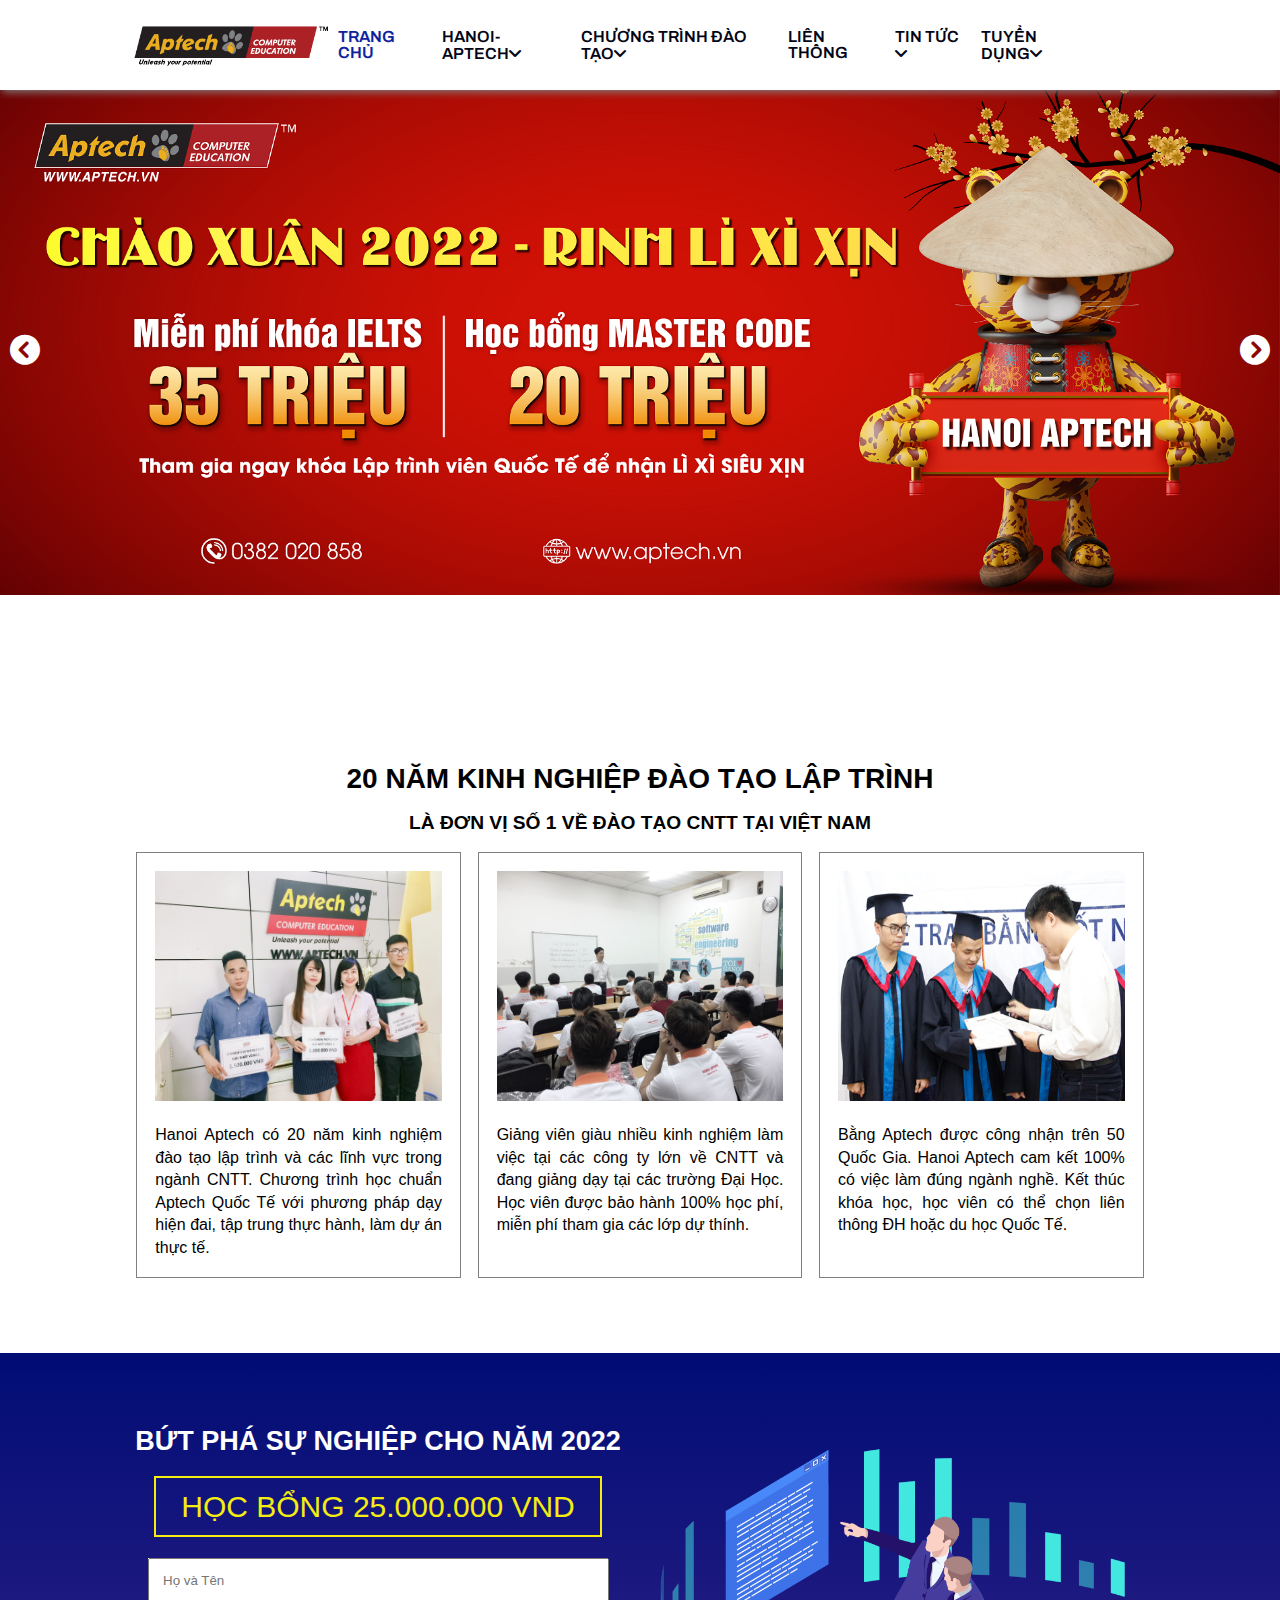
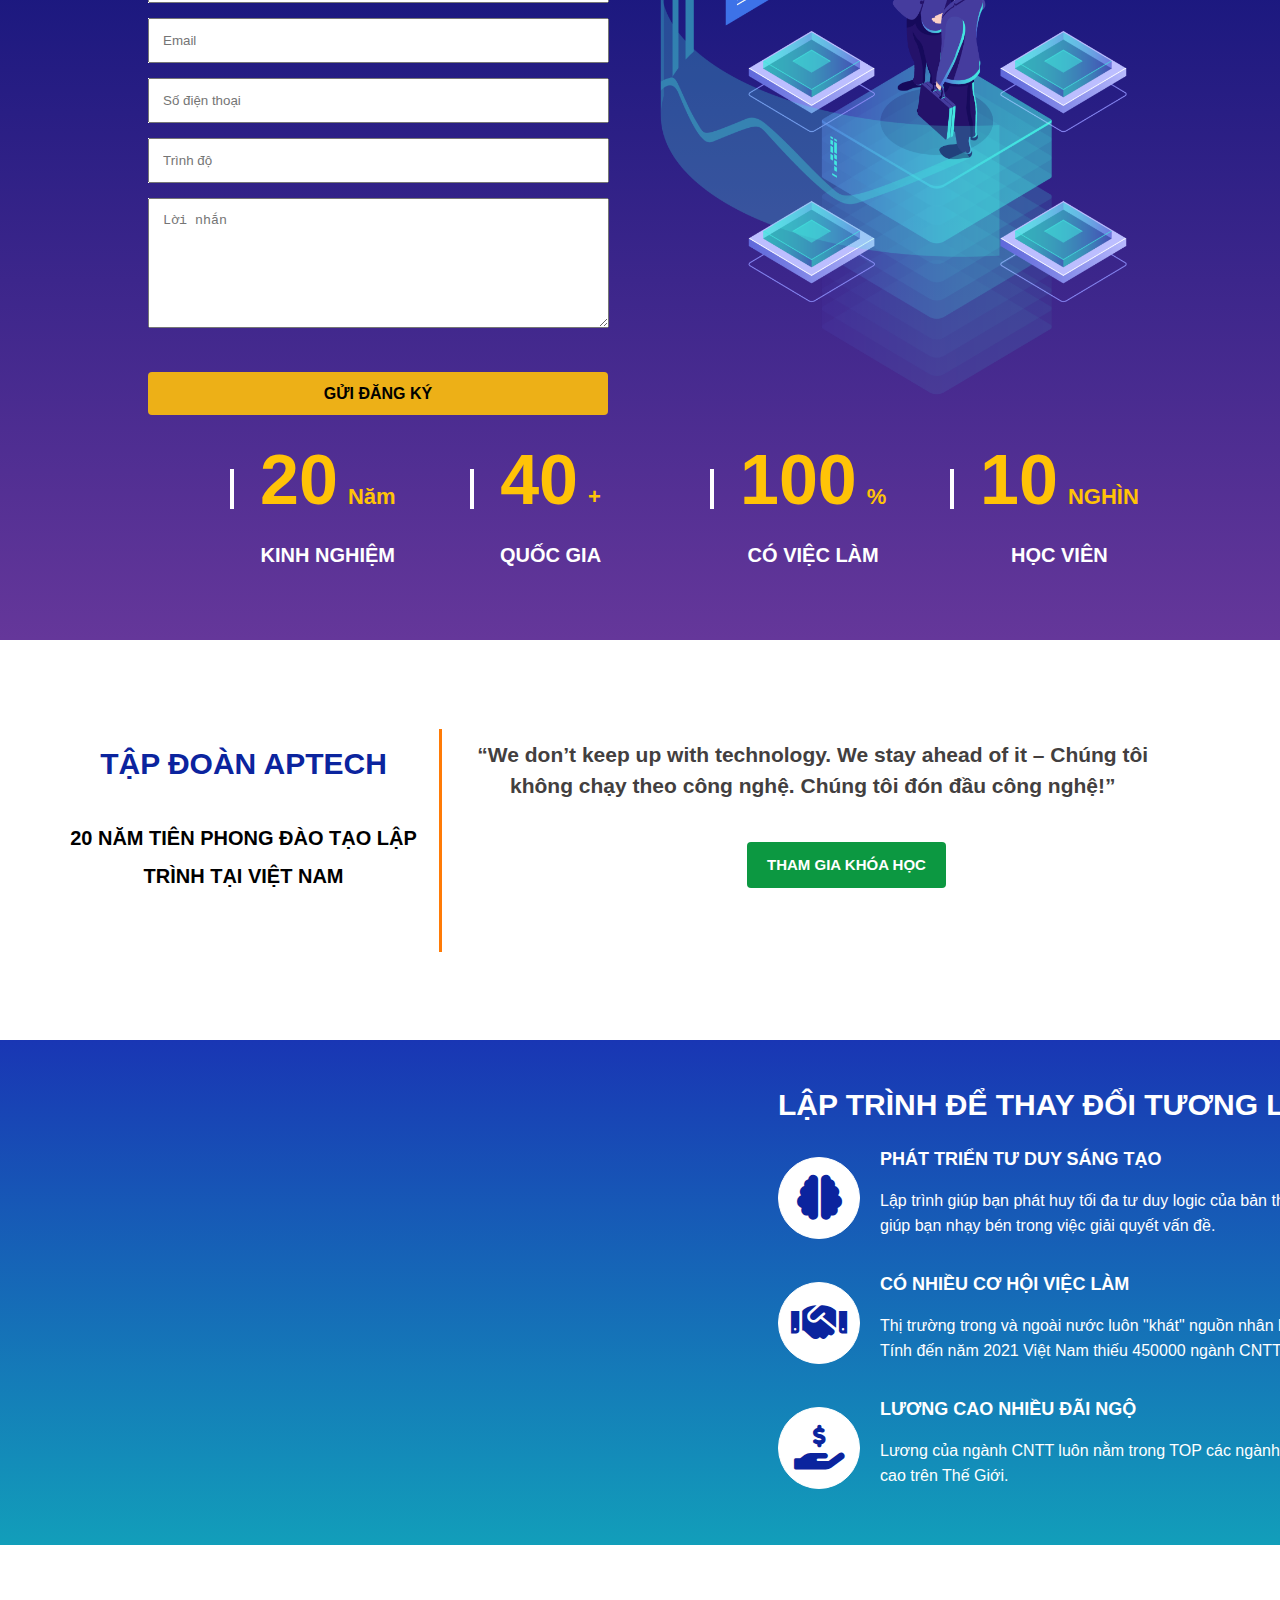
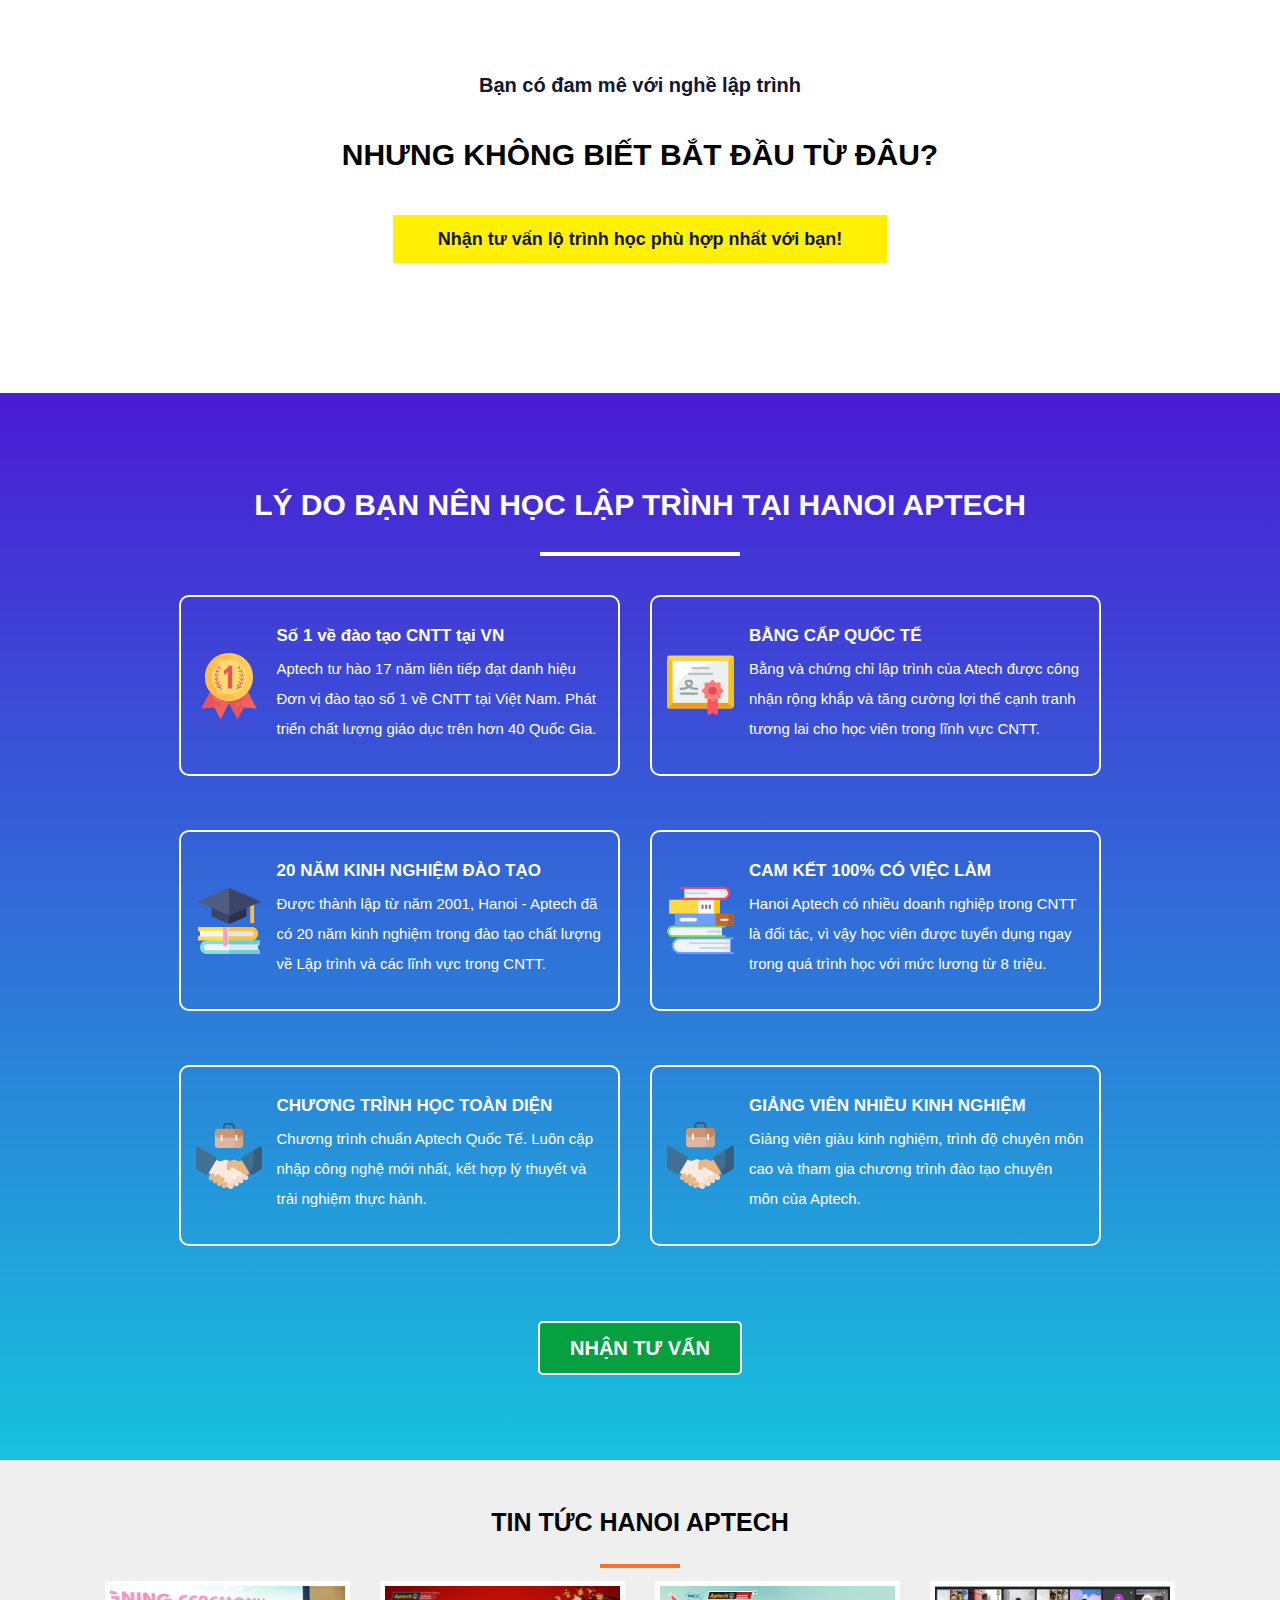
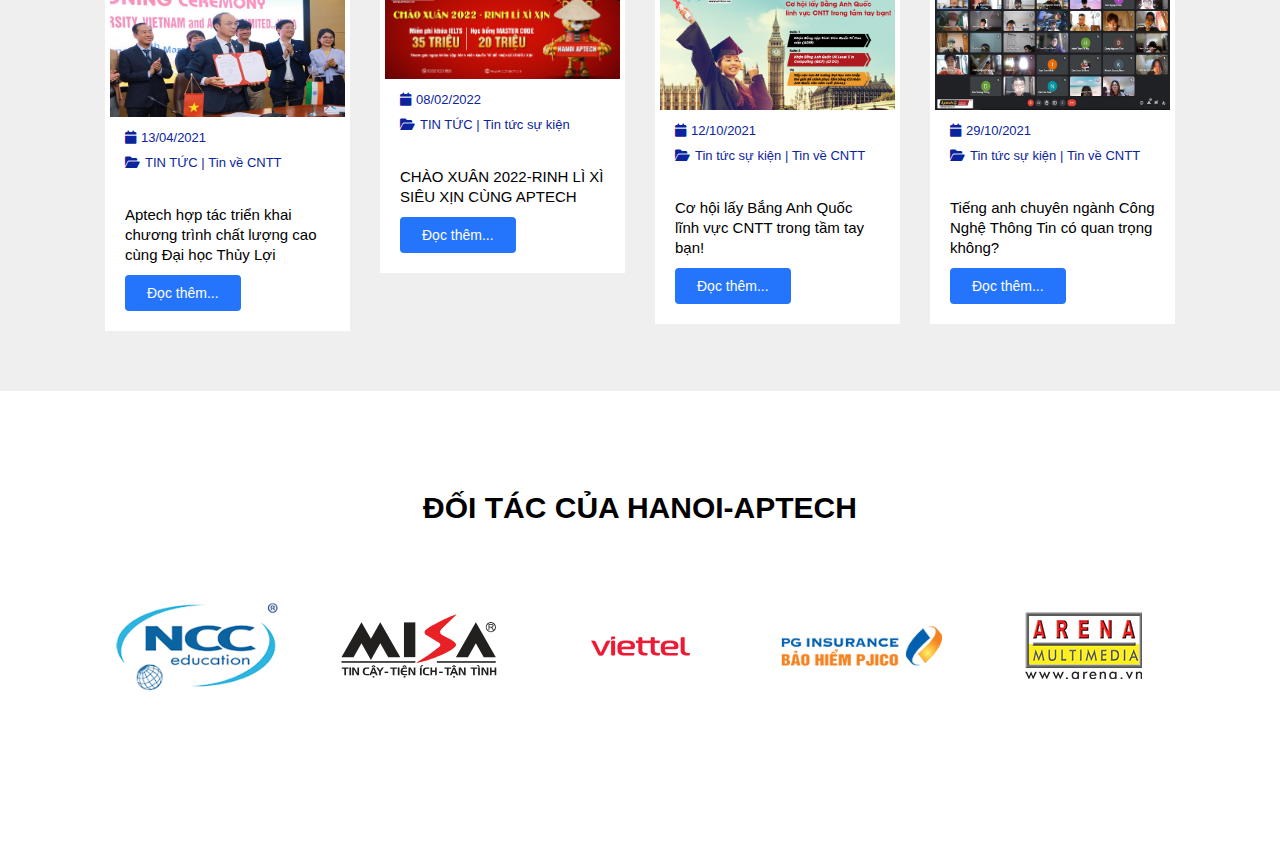
<file: index.html>
<!DOCTYPE html>
<html lang="en">
<head>
    <meta charset="UTF-8">
    <meta http-equiv="X-UA-Compatible" content="IE=edge">
    <meta name="viewport" content="width=device-width, initial-scale=1.0">
    <title>Hanoi Aptech</title>
    <link rel="stylesheet" href="reset.css">
    <link rel="stylesheet" href="https://cdnjs.cloudflare.com/ajax/libs/font-awesome/6.0.0/css/all.min.css" integrity="sha512-9usAa10IRO0HhonpyAIVpjrylPvoDwiPUiKdWk5t3PyolY1cOd4DSE0Ga+ri4AuTroPR5aQvXU9xC6qOPnzFeg==" crossorigin="anonymous" referrerpolicy="no-referrer" />
    <link rel="preconnect" href="https://fonts.googleapis.com">
<link rel="preconnect" href="https://fonts.gstatic.com" crossorigin>
<link href="https://fonts.googleapis.com/css2?family=Archivo:wght@600&display=swap" rel="stylesheet">
    <link rel="stylesheet" href="index.css">
</head>
<body>
    <!-- Start: Wrapper -->
    <div id="wrapper">
        <!-- Start: Header -->
        <div id="header">
            <div class="header-inner">
                <div class="logo">
                    <img src="images/LOGO-APTECH-03-02-1.png" alt="">
                </div>
                <div class="nav">
                    <ul class="main-menu">
                        <li>
                            <a href="#" class="active">Trang chủ</a>
                        </li>
                        <li>
                            <a href="#">Hanoi-Aptech<i class="fas fa-angle-down"></i></a>
                            <ul class="sub-menu">
                                <li><a href="http://127.0.0.1:5500/pages/page1.html">Giới thiệu</a></li>
                                <li><a href="">Cơ sở vật chất</a></li>
                                <li><a href="">Giảng Viên</a></li>
                            </ul>
                        </li>
                        <li>
                            <a href="#">Chương trình đào tạo<i class="fas fa-angle-down"></i></a>
                            <ul class="sub-menu">
                                <li><a href="">Lập trình viên quốc tế ADSE</a></li>
                                <li><a href="http://127.0.0.1:5500/pages/page2.html">Lập trình viên Web Fullstack</a></li>
                                <li><a href="">các khóa ngắn hạn</a><i class="fas fa-angle-down"></i></li>
                            </ul>
                        </li>
                        <li>
                            <a href="#">Liên thông</a>
                        </li>
                        <li>
                            <a href="#">Tin tức<i class="fas fa-angle-down"></i></a>
                            <ul class="sub-menu">
                                <li><a href="">Tin về CNTT</a></li>
                                <li><a href="">Lịch thi</a></li>
                                <li><a href="">Tuyển sinh</a></li>
                            </ul>
                        </li>
                        <li>
                            <a href="#">Tuyển dụng<i class="fas fa-angle-down"></i></a>
                            <ul class="sub-menu">
                                <li><a href="">Tin tuyển dụng</a></li>
                                <li><a href="">Góc nghề nghệp </a></li>
                            </ul>
                        </li>
                    </ul>
                </div>
            </div>
        </div>
        <!-- End: Header -->
        <!-- Start: Slider -->
        <div id="slider">
            <div class="slide-item">
                <img src="images/2022-02.png" alt="">
            </div>
            <span>
                <i class="fa-solid fa-circle-chevron-left"></i>
            </span>
            <span>
                <i class="fa-solid fa-circle-chevron-right"></i>
            </span>
        </div>
        <!-- End: Slider -->
        <!-- Start: Intro -->
        <div id="intro">
            <div class="intro-inner">
                <h3>20 năm kinh nghiệp đào tạo lập trình</h3>
                <h4>Là đơn vị số 1 về đào tạo CNTT tại Việt Nam</h4>
                <div class="intro-content">
                    <div class="intro-item">
                        <img src="images/IMG_6158-1365x1024-1.jpg" alt="">
                        <p>Hanoi Aptech có 20 năm kinh nghiệm đào tạo lập trình và các lĩnh vực trong ngành CNTT. Chương trình học chuẩn Aptech Quốc Tế với phương pháp dạy hiện đai, tập trung thực hành, làm dự án thực tế.</p>
                    </div>
    
                    <div class="intro-item">
                        <img src="images/IMG_4942.jpg" alt="">
                        <p>Giảng viên giàu nhiều kinh nghiệm làm việc tại các công ty lớn về CNTT và đang giảng dạy tại các trường Đại Học. Học viên được bảo hành 100% học phí, miễn phí tham gia các lớp dự thính.</p>
                    </div>
    
                    <div class="intro-item">
                        <img src="images/hna4-160421.jpg" alt="">
                        <p>Bằng Aptech được công nhận trên 50 Quốc Gia. Hanoi Aptech cam kết 100% có việc làm đúng ngành nghề. Kết thúc khóa học, học viên có thể chọn liên thông ĐH hoặc du học Quốc Tế.</p>
                    </div>
                </div>
            </div>
        </div>
        <!-- End: Intro -->
        <!-- Start: Form -->
        <div id="form">
            <div class="form-inner">
                <!-- Box điền thông tin -->
                <div class="form-box">
                    <div class="form-sub-box">
                        <div class="form-title">
                            <h2>Bứt phá sự nghiệp cho năm 2022</h2>
                        </div>
                       <div class="scholarship">
                               <a href="">Học bổng 25.000.000 VND</a>
                       </div>
                       <div class="form-text">
                           <div class="sub-form-text">
                                <div class="text">
                                   <input type="text" placeholder="Họ và Tên" >
                                </div>
                                <div class="text">
                                     <input type="email" placeholder="Email" >
                                </div>
                                <div class="text">
                                    <input type="number" placeholder="Số điện thoại" >
                                </div>
                                <div class="text">
                                    <input type="text" placeholder="Trình độ" >
                                </div>
                                <div class="text text5">
                                    <textarea type="text" placeholder="Lời nhắn" ></textarea>
                                </div>
                           </div>
                           <div class="register-btn"><p>Gửi đăng ký</p></div>
                       </div>
                    </div>
                </div>
                <!-- Box ảnh -->
                <div class="form-img">
                    <img src="images/butpha.png" alt="">
                </div>
            </div>

            <div class="ratio-box">
                <div class="ratio-item">
                    <div class="border-left"></div>
                    <div class="ratio-sub-box">
                        <div class="ratio-number">
                            <span class="number">20</span><span>Năm</span>
                        </div>
                        <p>KINH NGHIỆM</p>
                    </div>
                </div>
                <div class="ratio-item">
                    <div class="border-left"></div>
                    <div class="ratio-sub-box">
                        <div class="ratio-number">  
                            <span class="number">40</span><span>+</span>
                        </div>
                        <p>QUỐC GIA</p>
                    </div>
                </div>
                <div class="ratio-item">
                        <div class="border-left"></div>
                        <div class="ratio-sub-box">
                        <div class="ratio-number">
                            <span class="number">100</span><span>%</span>
                        </div>
                        <p>CÓ VIỆC LÀM</p>
                    </div>
                </div>
                <div class="ratio-item">
                    <div class="border-left"></div>
                    <div class="ratio-sub-box">
                        <div class="ratio-number">
                            <span class="number">10</span><span>NGHÌN</span>
                        </div>
                        <p>HỌC VIÊN</p>
                    </div>
                </div>
            </div>
        </div>
        <!-- End: Form -->
        <!-- Start: Description -->
            <div id="description">
                <div class="desc-sub">
                    <div class="desc-item1">
                        <div class="desc-item-sub1">
                            <h2 class="desc-heading">Tập đoàn Aptech</h2>
                            <p class="desc-title">20 NĂM TIÊN PHONG ĐÀO TẠO LẬP TRÌNH TẠI VIỆT NAM</p>
                        </div>
                    </div>
                    <div class="desc-item2">
                        <div class="desc-item-sub2">
                            <div class="slogan1">
                                <p class="slogan-write">
                                    “We don’t keep up with technology. We stay ahead of it – Chúng tôi không chạy theo công nghệ. Chúng tôi đón đầu công nghệ!”
                                </p>
                            </div>
                            <div class="slogan2">
                                <div class="slogan-btn"><a>THAM GIA KHÓA HỌC</a></div>
                            </div>
                        </div>
                    </div>
                </div>
            </div>
        <!-- End: Description -->
        <!-- Start: Future -->
            <div id="future">
                <div class="future-container">
                    <div class="future-vid">
                        <iframe width="560" height="315" src="https://www.youtube.com/embed/BHACKCNDMW8" title="YouTube video player" frameborder="0" allow="accelerometer; autoplay; clipboard-write; encrypted-media; gyroscope; picture-in-picture" allowfullscreen></iframe>
                    </div>
                    <div class="future-desc-wrapper">
                        <div class="future-heading">
                            <p class="future-title">LẬP TRÌNH ĐỂ THAY ĐỔI TƯƠNG LAI</p>
                        </div>
                        <div class="future-item">
                            <div class="future-icon">
                                <i class="fa-solid fa-brain"></i>
                            </div>
                            <div class="future-item-con">
                                <h3 class="future-title">PHÁT TRIỂN TƯ DUY SÁNG TẠO</h3>
                                <p class="future-desc">Lập trình giúp bạn phát huy tối đa tư duy logic của bản thân và giúp bạn nhạy bén trong việc giải quyết vấn đề.</p>
                            </div>
                        </div>
                        <div class="future-item">
                            <div class="future-icon">
                                <i class="fa-solid fa-handshake"></i>
                            </div>
                            <div class="future-item-con">
                                <h3 class="future-title">CÓ NHIỀU CƠ HỘI VIỆC LÀM</h3>
                                <p class="future-desc">Thị trường trong và ngoài nước luôn "khát" nguồn nhân lực. Tính đến năm 2021 Việt Nam thiếu 450000 ngành CNTT.</p>
                            </div>
                        </div>
                        <div class="future-item">
                            <div class="future-icon">
                                <i class="fa-solid fa-hand-holding-dollar"></i>
                            </div>
                            <div class="future-item-con">
                                <h3 class="future-title">LƯƠNG CAO NHIỀU ĐÃI NGỘ</h3>
                                <p class="future-desc">Lương của ngành CNTT luôn nằm trong TOP các ngành lương cao trên Thế Giới.</p>
                            </div>
                        </div>
                    </div>
                </div>
            </div>
        <!-- End: Future -->
        <!-- Start: Question-Container  -->
        <div id="question-container">
            <div class="question">
                <div class="quesion-sub">
                    <div class="question-con">
                        <div class="question-title">
                            <p>Bạn có đam mê với nghề lập trình</p> 
                        </div>
                        <div class="question-title-sub">
                            <p>NHƯNG KHÔNG BIẾT BẮT ĐẦU TỪ ĐÂU?</p> 
                        </div>
                        <div class="question-btn">
                            <div class="question-btn-main"><a href="">Nhận tư vấn lộ trình học phù hợp nhất với bạn!</a></div>
                        </div>
                    </div>
                </div>
            </div>
        </div>
        <!-- End: Question-Container -->
        <!-- Start: Reason-->
        <div id="reason">
            <div class="reason-wrapper">
                <div class="reason-title">
                    <p class="reason-heading">LÝ DO BẠN NÊN HỌC LẬP TRÌNH TẠI HANOI APTECH</p>
                    <div class="reason-border-bottom"></div>
                </div>
                <div class="reason-cards">
                    <!-- Côt 2 -->
                    <div class="reason-cards-list-a">
                        <div class="reason-card-item">
                            <div class="reason-icon">
                                <img src="images/01.svg" alt="">
                            </div>
                            <div class="reason-card-desc">
                                <p class="reason-card-title">Số 1 về đào tạo CNTT tại VN</p>
                                <p class="reason-card-text">Aptech tư hào 17 năm liên tiếp đạt danh hiệu Đơn vị đào tạo số 1 về CNTT tại Việt Nam. Phát triển chất lượng giáo dục trên hơn 40 Quốc Gia.</p>
                            </div>
                        </div>

                        <div class="mt-54 reason-card-item">
                            <div class="reason-icon">
                                <img src="images/02.svg" alt="">
                            </div>
                            <div class="reason-card-desc">
                                <p class="reason-card-title">20 NĂM KINH NGHIỆM ĐÀO TẠO</p>
                                <p class="reason-card-text">Được thành lập từ năm 2001, Hanoi - Aptech đã có 20 năm kinh nghiệm trong đào tạo chất lượng về Lập trình và các lĩnh vực trong CNTT.</p>
                            </div>
                        </div>

                        <div class="mt-54 reason-card-item">
                            <div class="reason-icon">
                                <img src="images/cooperation.svg" alt="">
                            </div>
                            <div class="reason-card-desc">
                                <p class="reason-card-title">CHƯƠNG TRÌNH HỌC TOÀN DIỆN</p>
                                <p class="reason-card-text">Chương trình chuẩn Aptech Quốc Tế. Luôn cập nhập công nghệ mới nhất, kết hợp lý thuyết và trải nghiệm thực hành.</p>
                            </div>
                        </div>
                    </div>
                    <!-- Cột 1 -->
                    <div class="reason-cards-list-b">
                        <div class="reason-card-item">
                            <div class="reason-icon">
                                <img src="images/certificate.svg" alt="">
                            </div>
                            <div class="reason-card-desc">
                                <p class="reason-card-title">BẰNG CẤP QUỐC TẾ</p>
                                <p class="reason-card-text">Bằng và chứng chỉ lập trình của Atech được công nhận rộng khắp và tăng cường lợi thế cạnh tranh tương lai cho học viên trong lĩnh vực CNTT.</p>
                            </div>
                        </div>

                        <div class="mt-54 reason-card-item">
                            <div class="reason-icon">
                                <img src="images/books.svg" alt="">
                            </div>
                            <div class="reason-card-desc">
                                <p class="reason-card-title">CAM KẾT 100% CÓ VIỆC LÀM</p>
                                <p class="reason-card-text">Hanoi Aptech có nhiều doanh nghiệp trong CNTT là đối tác, vì vậy học viên được tuyển dụng ngay trong quá trình học với mức lương từ 8 triệu.</p>
                            </div>
                        </div>

                        <div class="mt-54 reason-card-item">
                            <div class="reason-icon">
                                <img src="images/cooperation.svg" alt="">
                            </div>
                            <div class="reason-card-desc">
                                <p class="reason-card-title">GIẢNG VIÊN NHIỀU KINH NGHIỆM</p>
                                <p class="reason-card-text">Giảng viên giàu kinh nghiệm, trình độ chuyên môn cao và tham gia chương trình đào tạo chuyên môn của Aptech.</p>
                            </div>
                        </div>
                    </div>
                </div>
                <iv class="advise-btn">
                    <a href="" class="advise-btn-main"><span>NHẬN TƯ VẤN</span></a>
                </iv>
            </div>
        </div>
        <!-- End: Reason-->
        <!-- Start: Aptech-News -->
        <div id="aptech-news">
            <div class="news-container">
                <div class="news-heading">
                    <div class="news-heading-main">
                        <p>TIN TỨC HANOI APTECH</p>
                        <div class="news-border"></div>
                    </div>
                </div>
                <div class="news-cards-list">
                    <div class="news-card-item">
                        <div class="news-img">
                            <img src="images/photo-1-16181482184101946939567-1.jpg" alt="">
                        </div>
                        <div class="news-content">
                            <div class="news-content-meta">
                                <div class="news-content-date"><i class="fa-solid fa-calendar"></i><span>13/04/2021</span></div>
                                <div class="news-content-date"><i class="fa-solid fa-folder-open"></i><a href="">TIN TỨC</a> | <a href="">Tin về CNTT</a></div>
                            </div>
                            <div class="news-content-title">
                                <p>Aptech hợp tác triển khai chương trình chất lượng cao cùng Đại học Thủy Lợi</p>
                            </div>
                            <div class="news-btn-wrapper">
                                <a href="" class="news-btn">Đọc thêm...</a>
                            </div>
                        </div>
                    </div>

                    <div class="news-card-item">
                        <div class="news-img">
                            <img src="images/2022-02.png" alt="">
                        </div>
                        <div class="news-content">
                            <div class="news-content-meta">
                                <div class="news-content-date"><i class="fa-solid fa-calendar"></i><span>08/02/2022</span></div>
                                <div class="news-content-date"><i class="fa-solid fa-folder-open"></i><a href="">TIN TỨC</a> | <a href="">Tin tức sự kiện</a></div>
                            </div>
                            <div class="news-content-title">
                                <p>CHÀO XUÂN 2022-RINH LÌ XÌ SIÊU XỊN CÙNG APTECH</p>
                            </div>
                            <div class="news-btn-wrapper">
                                <a href="" class="news-btn">Đọc thêm...</a>
                            </div>
                        </div>
                    </div>

                    <div class="news-card-item">
                        <div class="news-img">
                            <img src="images/CA-01.png" alt="">
                        </div>
                        <div class="news-content">
                            <div class="news-content-meta">
                                <div class="news-content-date"><i class="fa-solid fa-calendar"></i><span>12/10/2021</span></div>
                                <div class="news-content-date"><i class="fa-solid fa-folder-open"></i><a href="">Tin tức sự kiện</a> | <a href="">Tin về CNTT</a></div>
                            </div>
                            <div class="news-content-title">
                                <p>Cơ hội lấy Bắng Anh Quốc lĩnh vực CNTT trong tầm tay bạn!</p>
                            </div>
                            <div class="news-btn-wrapper">
                                <a href="" class="news-btn">Đọc thêm...</a>
                            </div>
                        </div>
                    </div>

                    <div class="news-card-item">
                        <div class="news-img">
                            <img src="images/257733804_4531267433656005_3470358918203624293_n.jpg" alt="">
                        </div>
                        <div class="news-content">
                            <div class="news-content-meta">
                                <div class="news-content-date"><i class="fa-solid fa-calendar"></i><span>29/10/2021</span></div>
                                <div class="news-content-date"><i class="fa-solid fa-folder-open"></i><a href="">Tin tức sự kiện</a> | <a href="">Tin về CNTT</a></div>
                            </div>
                            <div class="news-content-title">
                                <p>Tiếng anh chuyên ngành Công Nghệ Thông Tin có quan trọng không?</p>
                            </div>
                            <div class="news-btn-wrapper">
                                <a href="" class="news-btn">Đọc thêm...</a>
                            </div>
                        </div>
                    </div>
                </div>
            </div>
        </div>
        <!-- End: Aptech-News -->
        <!-- Start: Partner-Aptech -->
        <div id="partner">
            <div class="partner-container">
                <div class="partner-heading"><p>ĐỐI TÁC CỦA HANOI-APTECH</p></div>
                <div class="partner-logo-list">
                    <div class="partner-logo-item">
                        <div class="partner-logo-con">
                            <img src="images/dt1.png" alt="">
                        </div>
                    </div>
                    <div class="partner-logo-item">
                        <div class="partner-logo-con">
                            <img src="images/dt2.svg" alt="">
                        </div>
                    </div>
                    <div class="partner-logo-item">
                        <div class="partner-logo-con">
                            <img src="images/dt3.png" alt="">
                        </div>
                    </div>
                    <div class="partner-logo-item">
                        <div class="partner-logo-con">
                            <img src="images/dt4.png" alt="">
                        </div>
                    </div>
                    <div class="partner-logo-item">
                        <div class="partner-logo-con">
                            <img src="images/dt5.png" alt="">
                        </div>
                    </div>
                </div>
            </div>
        </div>
        <!-- End: Partner-Aptech -->
    </div>
    <!-- End: Wrapper -->
</body>
</html>
</file>
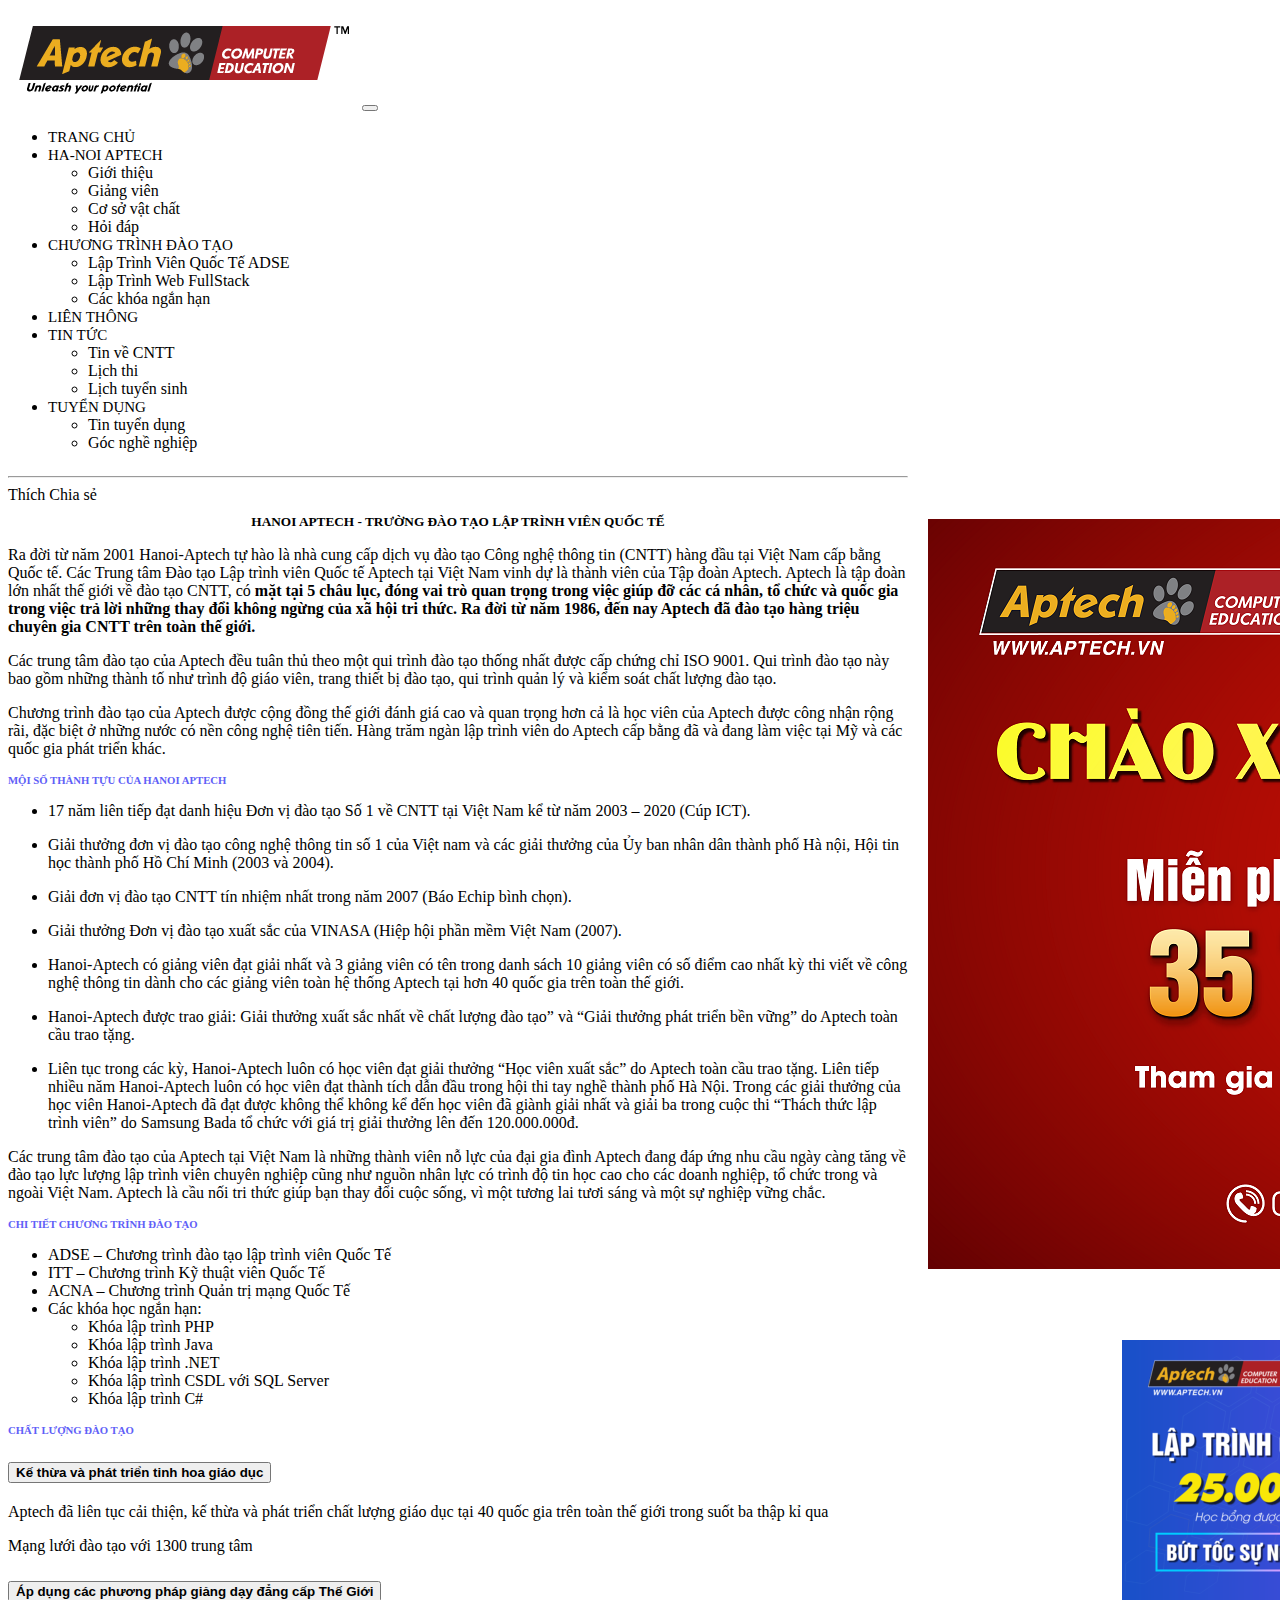
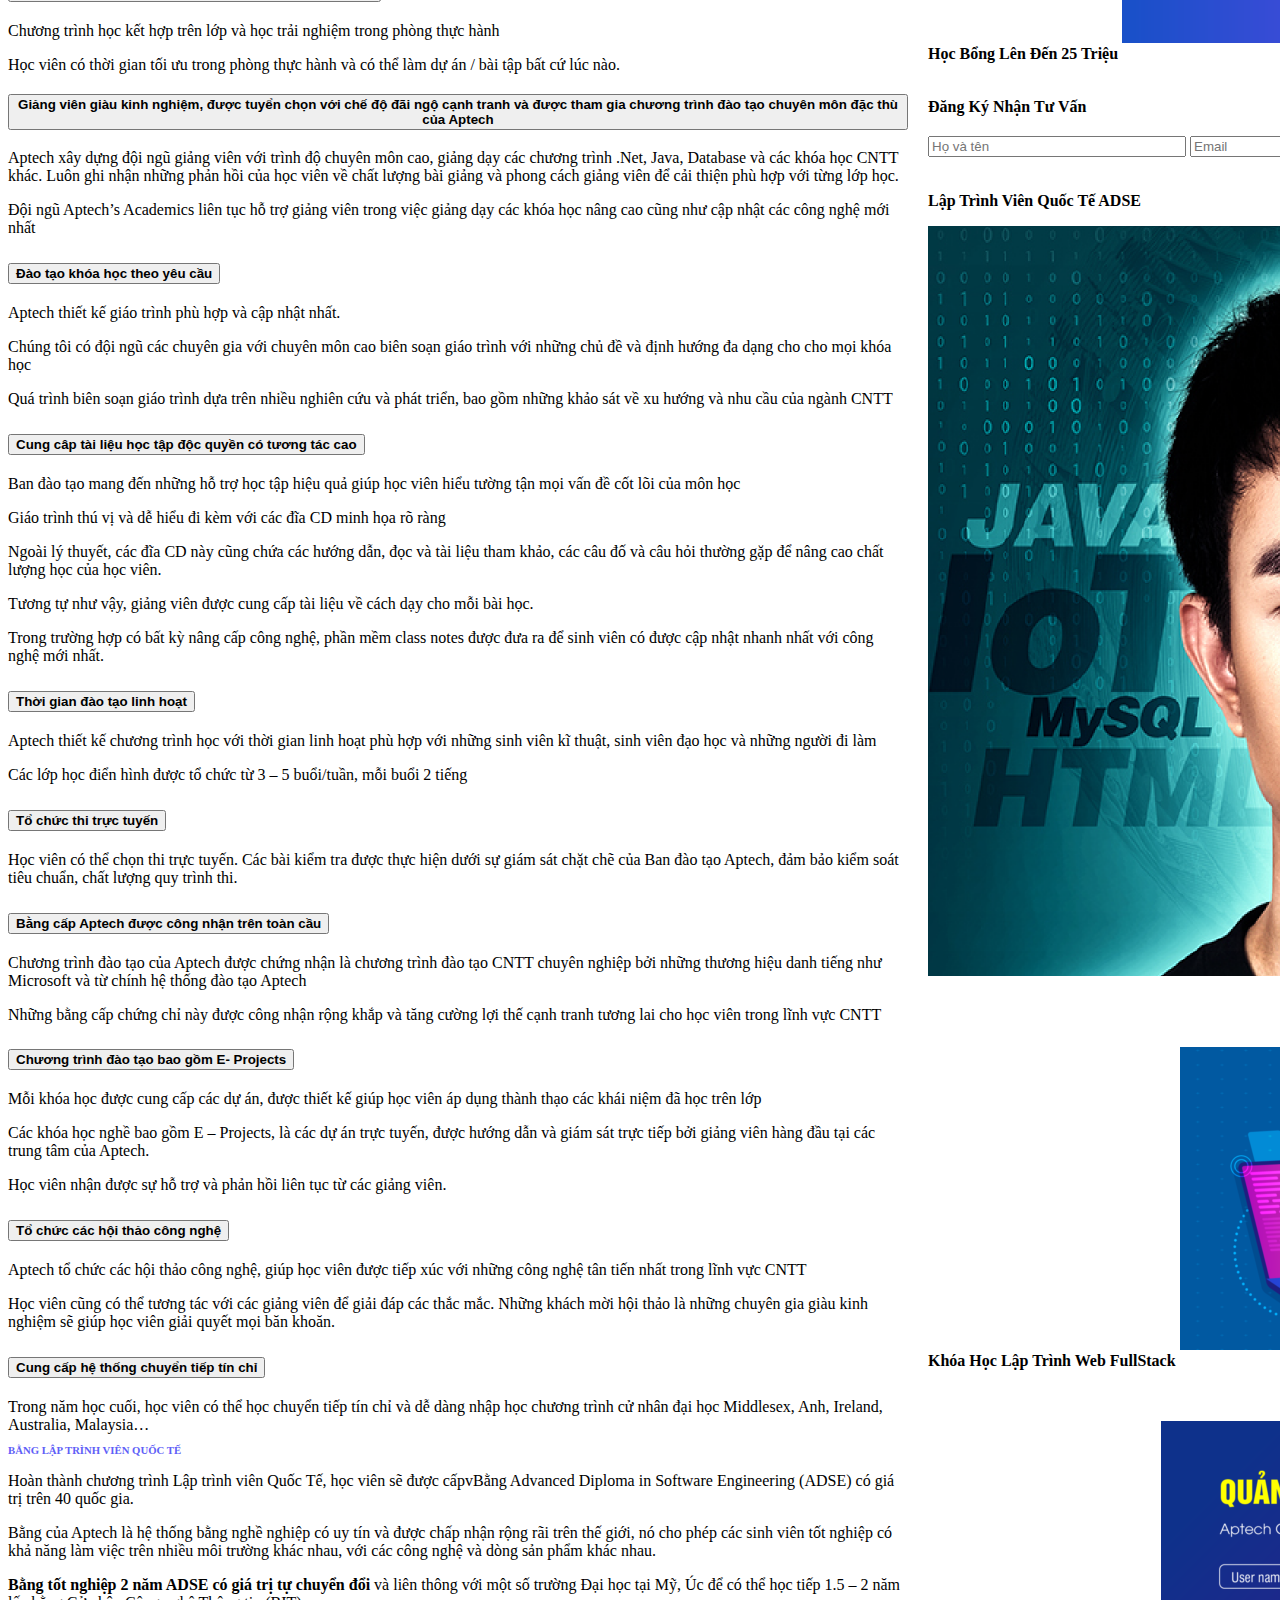
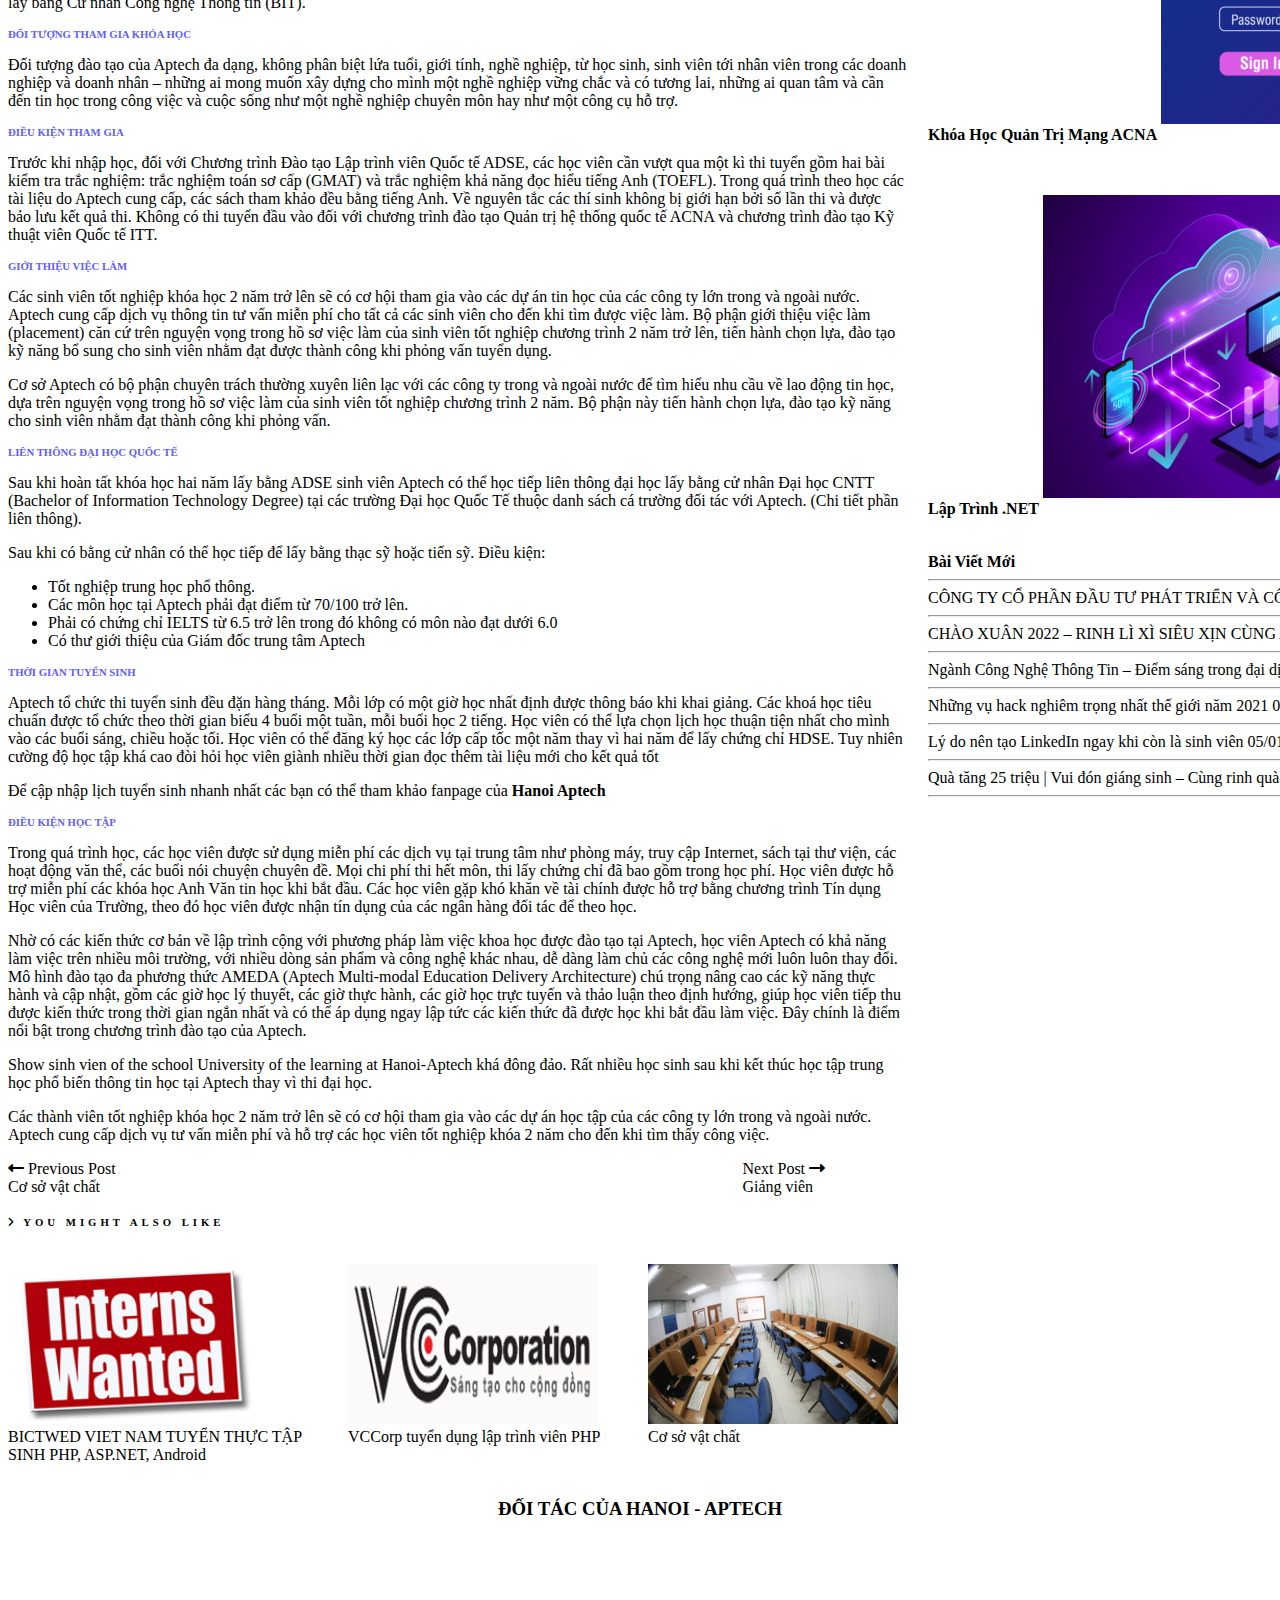
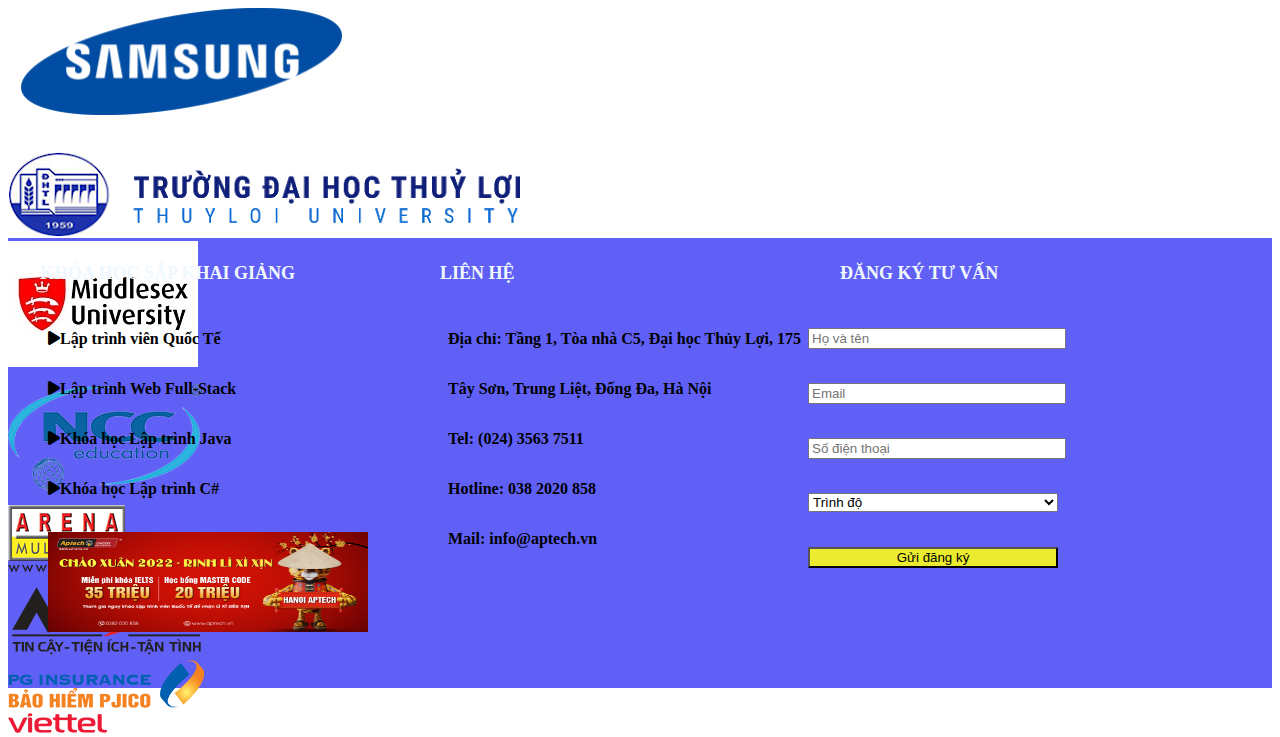
<file: pages/page1.html>
<!DOCTYPE html>
<html lang="en">
<head>
    <meta charset="UTF-8">
    <meta http-equiv="X-UA-Compatible" content="IE=edge">
    <meta name="viewport" content="width=device-width, initial-scale=1.0">
    <title>Giới thiệu</title>
    <link rel="stylesheet" href="https://cdnjs.cloudflare.com/ajax/libs/font-awesome/6.0.0/css/all.min.css" integrity="sha512-9usAa10IRO0HhonpyAIVpjrylPvoDwiPUiKdWk5t3PyolY1cOd4DSE0Ga+ri4AuTroPR5aQvXU9xC6qOPnzFeg==" crossorigin="anonymous" referrerpolicy="no-referrer" />
    <link href="https://cdn.jsdelivr.net/npm/bootstrap@5.1.3/dist/css/bootstrap.min.css" rel="stylesheet" integrity="sha384-1BmE4kWBq78iYhFldvKuhfTAU6auU8tT94WrHftjDbrCEXSU1oBoqyl2QvZ6jIW3" crossorigin="anonymous">
    <link rel="stylesheet" href="../css/style_index.css">

</head>
<body>
  <div class="container-fluid">
    <header class="container-fluid">
      <nav class="navbar navbar-expand-lg navbar-light bg-white">
          <div class="container-fluid">
            <a class="navbar-brand" href="#">
                <img src="../images/LOGO-APTECH-03-02-1.png" alt="" srcset="" id="logo">
            </a>
            <button class="navbar-toggler" type="button" data-bs-toggle="collapse" data-bs-target="#navbarSupportedContent" aria-controls="navbarSupportedContent" aria-expanded="false" aria-label="Toggle navigation">
              <span class="navbar-toggler-icon"></span>
            </button>
            <div class="collapse navbar-collapse" id="navbarSupportedContent">
              <ul class="navbar-nav me-auto mb-2 mb-lg-0">
                <li class="nav-item">
                  <a class="nav-link active" aria-current="page" href="http://127.0.0.1:5500/index.html.html">TRANG CHỦ</a>
                </li>
                <li class="nav-item dropdown">
                  <a class="nav-link dropdown-toggle" href="#" id="navbarDropdown" role="button" data-bs-toggle="dropdown" aria-expanded="false">
                    HA-NOI APTECH
                  </a>
                  <ul class="dropdown-menu" aria-labelledby="navbarDropdown">
                    <li><a class="dropdown-item" href="http://127.0.0.1:5500/pages/page1.html#">Giới thiệu</a></li>
                    <li><a class="dropdown-item" href="#">Giảng viên</a></li>
                    <!--<li><hr class="dropdown-divider"></li>-->
                    <li><a class="dropdown-item" href="#">Cơ sở vật chất</a></li>
                    <li><a class="dropdown-item" href="#">Hỏi đáp</a></li>
                  </ul>
                </li>
                <li class="nav-item dropdown">
                  <a class="nav-link dropdown-toggle" href="#" id="navbarDropdown" role="button" data-bs-toggle="dropdown" aria-expanded="false">
                    CHƯƠNG TRÌNH ĐÀO TẠO
                  </a>
                  <ul class="dropdown-menu" aria-labelledby="navbarDropdown">
                    <li><a class="dropdown-item" href="#">Lập Trình Viên Quốc Tế ADSE</a></li>
                    <li><a class="dropdown-item" href="http://127.0.0.1:5500/pages/page2.html">Lập Trình Web FullStack</a></li>
                    <li><a class="dropdown-item" href="#">Các khóa ngắn hạn</a></li>
                    <!--<li><hr class="dropdown-divider"></li>-->
                    <!--<li class="nav-item dropdown">
                      <a class="nav-link dropdown-toggle" id="navbarDropdown" href="#" role="button" data-bs-toggle="dropdown" aria-expanded="false">Các khóa ngắn hạn</a>
                      <ul class="dropdown-menu" aria-labelledby="navbarDropdown">
                        <li><a class="dropdown-item" href="#">Khóa Quản Trị Mạng</a></li>
                        <li><a class="dropdown-item" href="#">Lập trình Java</a></li>
                        <li><hr class="dropdown-divider"></li>
                        <li><a class="dropdown-item" href="#">Lập trình .NET</a></li>
                        <li><a class="dropdown-item" href="#">Lập trình C#</a></li>
                        <li><a class="dropdown-item" href="#">Lập trình PHP</a></li>
                        <li><a class="dropdown-item" href="#">Lập trình CSDL Với SQL</a></li>
                      </ul>
                    </li>-->
                  </ul>
                </li>
                <li class="nav-item">
                  <a class="nav-link active" aria-current="page" href="#">LIÊN THÔNG</a>
                </li>
                <li class="nav-item dropdown">
                  <a class="nav-link dropdown-toggle" href="#" id="navbarDropdown" role="button" data-bs-toggle="dropdown" aria-expanded="false">
                    TIN TỨC
                  </a>
                  <ul class="dropdown-menu" aria-labelledby="navbarDropdown">
                    <li><a class="dropdown-item" href="#">Tin về CNTT</a></li>
                    <li><a class="dropdown-item" href="#">Lịch thi</a></li>
                    <!--<li><hr class="dropdown-divider"></li>-->
                    <li><a class="dropdown-item" href="#">Lịch tuyển sinh</a></li>
                  </ul>
                </li>
                <li class="nav-item dropdown">
                  <a class="nav-link dropdown-toggle" href="#" id="navbarDropdown" role="button" data-bs-toggle="dropdown" aria-expanded="false">
                    TUYỂN DỤNG
                  </a>
                  <ul class="dropdown-menu" aria-labelledby="navbarDropdown">
                    <li><a class="dropdown-item" href="#">Tin tuyển dụng</a></li>
                    <li><a class="dropdown-item" href="#">Góc nghề nghiệp</a></li>
                    <!--<li><hr class="dropdown-divider"></li>-->
                  </ul>
                </li>
              </ul>
              <!--<form class="d-flex">
                <input class="form-control me-2" type="search" placeholder="Search" aria-label="Search">
                <button class="btn btn-outline-success" type="submit">Search</button>
              </form>-->
            </div>
          </div>
        </nav>
    </header>
    <main>
      <div class="Content col-md-8 col-xm-12 ">
        <hr class="dropdown-divider">
        <div class="button12">
          <a href="">Thích</a>
          <a href="">Chia sẻ</a>
        </div>
        <div class="p1">
          <h5>HANOI APTECH - TRƯỜNG ĐÀO TẠO LẬP TRÌNH VIÊN QUỐC TẾ</h5>
          <p>Ra đời từ năm 2001 Hanoi-Aptech tự hào là nhà cung cấp dịch vụ đào tạo Công nghệ thông tin (CNTT) hàng 
            đầu tại Việt Nam cấp bằng Quốc tế. Các Trung tâm Đào tạo Lập trình viên Quốc tế Aptech tại Việt Nam vinh
             dự là thành viên của Tập đoàn Aptech. Aptech là tập đoàn lớn nhất thế giới về đào tạo CNTT, có 
          <b>mặt tại 5 châu lục, đóng vai trò quan trọng trong việc giúp đỡ các cá nhân, tổ chức và quốc gia
             trong việc trả lời những thay đổi không ngừng của xã hội tri thức.
             Ra đời từ năm 1986, đến nay Aptech đã đào tạo hàng triệu chuyên gia CNTT trên toàn thế giới.</b></p>
          <p>Các trung tâm đào tạo của Aptech đều tuân thủ theo một qui trình đào tạo thống nhất được cấp chứng chỉ ISO 9001.
             Qui trình đào tạo này bao gồm những thành tố như trình độ giáo viên, trang thiết bị đào tạo, qui trình quản lý
              và kiểm soát chất lượng đào tạo.</p>
          <p>Chương trình đào tạo của Aptech được cộng đồng thế giới đánh giá cao 
            và quan trọng hơn cả là học viên của Aptech được công nhận rộng rãi, đặc biệt ở những nước có nền công nghệ tiên tiến. Hàng trăm ngàn lập trình viên do 
            Aptech cấp bằng đã và đang làm việc tại Mỹ và các quốc gia phát triển khác.</p>
        </div>
        <div class="p2">
          <h6>MỘI SỐ THÀNH TỰU CỦA HANOI APTECH</h6>
          <ul>
            <li>
              <p>17 năm liên tiếp đạt danh hiệu Đơn vị 
                đào tạo Số 1 về CNTT tại Việt Nam kể từ năm 
                2003 – 2020 (Cúp ICT).</p>
            </li>
            <li>
              <p>Giải thưởng đơn vị đào tạo công nghệ thông tin số 
                1 của Việt nam và các giải thưởng của Ủy ban nhân dân thành phố Hà nội,
                 Hội tin học thành phố Hồ Chí Minh (2003 và 2004).</p>
            </li>
            <li>
              <p>Giải đơn vị đào tạo CNTT tín 
                nhiệm nhất trong năm 2007 (Báo Echip bình chọn).</p>
            </li>
            <li>
              <p>Giải thưởng Đơn vị đào tạo 
                xuất sắc của VINASA (Hiệp hội phần mềm Việt Nam (2007).</p>
            </li>
            <li>
              <p>Hanoi-Aptech có giảng viên đạt giải nhất và 3 giảng viên có tên trong
                 danh sách 10 giảng viên có số điểm cao nhất kỳ thi viết về công 
                nghệ thông tin dành cho các giảng viên toàn hệ thống Aptech tại hơn 40 quốc gia trên toàn thế giới.</p>
            </li>
            <li>
              <p>Hanoi-Aptech được trao giải: Giải thưởng xuất sắc nhất về chất lượng đào tạo” và “Giải 
                thưởng phát triển bền vững” do Aptech toàn cầu trao tặng.</p>
            </li>
            <li>
              <p>Liên tục trong các kỳ, Hanoi-Aptech luôn có học viên đạt giải thưởng “Học viên xuất sắc” do Aptech toàn cầu trao tặng. 
                Liên tiếp nhiều năm Hanoi-Aptech luôn có học viên đạt thành tích dẫn đầu trong hội thi tay nghề thành phố Hà Nội.
                 Trong các giải thưởng của học viên Hanoi-Aptech đã đạt được không thể không kể đến học viên đã giành giải nhất và
                  giải ba trong cuộc thi “Thách thức lập trình viên” do Samsung Bada tổ chức với giá trị giải thưởng lên đến 120.000.000đ.
              </p>
            </li>
          </ul>
          <p>Các trung tâm đào tạo của Aptech tại Việt Nam là những thành viên nỗ lực của đại gia đình Aptech đang đáp ứng nhu cầu ngày càng tăng về đào tạo lực
             lượng lập trình viên chuyên nghiệp cũng như nguồn nhân lực có trình độ tin học cao cho các doanh
              nghiệp, tổ chức trong và ngoài Việt Nam.
  
            Aptech là cầu nối tri thức giúp bạn thay đổi cuộc sống, vì một tương lai tươi sáng và một sự nghiệp vững chắc.</p>
        </div>
        <div class="p3">
          <h6>CHI TIẾT CHƯƠNG TRÌNH ĐÀO TẠO</h6>
          <ul>
            <li><a href="">ADSE – Chương trình đào tạo lập trình viên Quốc Tế</a></li>
            <li><a href="">ITT – Chương trình Kỹ thuật viên Quốc Tế</a></li>
            <li><a href="">ACNA – Chương trình Quản trị mạng Quốc Tế</a></li>
            <li>
              Các khóa học ngắn hạn:
              <ul>
                <li><a href="">Khóa lập trình PHP</a></li>
                <li><a href="">Khóa lập trình Java</a></li>
                <li><a href="">Khóa lập trình .NET</a></li>
                <li><a href="">Khóa lập trình CSDL với SQL Server</a></li>
                <li><a href="">Khóa lập trình C#</a></li>
              </ul>
            </li>
          </ul>
        </div>
        <div class="p4">
          <h6>CHẤT LƯỢNG ĐÀO TẠO</h6>
          <div class="accordion" id="accordionExample">
            <div class="accordion-item">
              <h2 class="accordion-header" id="headingOne">
                <button class="accordion-button collapsed" type="button" data-bs-toggle="collapse" data-bs-target="#collapseOne" aria-expanded="true" aria-controls="collapseOne">
                  <b>Kế thừa và phát triển tinh hoa giáo dục</b>
                </button>
              </h2>
              <div id="collapseOne" class="accordion-collapse collapse " aria-labelledby="headingOne" data-bs-parent="#accordionExample">
                <div class="accordion-body">
                    <p>Aptech đã liên tục cải thiện, kế thừa và phát triển chất lượng giáo dục tại
                       40 quốc gia trên toàn thế giới trong suốt ba thập kỉ qua</p>
                    <p>Mạng lưới đào tạo với 1300 trung tâm</p> 
                </div>
              </div>
            </div>
            <div class="accordion-item">
              <h2 class="accordion-header" id="headingTwo">
                <button class="accordion-button collapsed" type="button" data-bs-toggle="collapse" data-bs-target="#collapseTwo" aria-expanded="false" aria-controls="collapseTwo">
                <b>Áp dụng các phương pháp giảng dạy đẳng cấp Thế Giới</b>
                </button>
              </h2>
              <div id="collapseTwo" class="accordion-collapse collapse" aria-labelledby="headingTwo" data-bs-parent="#accordionExample">
                <div class="accordion-body">
                
                    <p>Chương trình học kết hợp trên lớp và học trải nghiệm trong phòng thực hành</p>
                    <p>Học viên có thời gian tối ưu trong phòng thực hành và có thể làm dự án / bài tập bất cứ lúc nào.</p>          
            
                </div>
              </div>
            </div>
            <div class="accordion-item">
              <h2 class="accordion-header" id="headingThree">
                <button class="accordion-button collapsed" type="button" data-bs-toggle="collapse" data-bs-target="#collapseThree" aria-expanded="false" aria-controls="collapseThree">
                  <b>Giảng viên giàu kinh nghiệm,
                    được tuyển chọn với chế độ đãi ngộ 
                    cạnh tranh và được tham gia chương trình đào tạo chuyên môn đặc thù của Aptech</b>
                </button>
              </h2>
              <div id="collapseThree" class="accordion-collapse collapse" aria-labelledby="headingThree" data-bs-parent="#accordionExample">
                <div class="accordion-body">
                    <p>Aptech xây dựng đội ngũ giảng viên với trình độ chuyên môn cao, giảng dạy các chương trình .Net, Java, Database và các khóa học CNTT khác. Luôn ghi nhận những phản
                       hồi của học viên về chất lượng bài giảng và phong cách giảng viên để cải thiện phù hợp với từng lớp học.</p>
                    <p>Đội ngũ Aptech’s Academics liên tục hỗ trợ giảng viên trong việc giảng dạy các khóa học nâng cao cũng như cập nhật các công nghệ mới nhất</p>          
                </div>
              </div>
            </div>
            <div class="accordion-item">
              <h2 class="accordion-header" id="headingFour">
                <button class="accordion-button collapsed" type="button" data-bs-toggle="collapse" data-bs-target="#collapseFour" aria-expanded="false" aria-controls="collapseFour">
                  <b>Đào tạo khóa học theo yêu cầu</b>
                </button>
              </h2>
              <div id="collapseFour" class="accordion-collapse collapse" aria-labelledby="headingFour" data-bs-parent="#accordionExample">
                <div class="accordion-body">
                    <p>Aptech thiết kế giáo trình phù hợp và cập nhật nhất.</p>
                    <p>Chúng tôi có đội ngũ các chuyên gia với chuyên môn cao biên soạn giáo trình với những chủ đề và định hướng đa dạng cho cho mọi khóa học</p>       
                    <p>Quá trình biên soạn giáo trình dựa trên nhiều nghiên cứu và phát triển, bao gồm những khảo sát về xu hướng và nhu cầu của ngành CNTT</p>   
                </div>
              </div>
            </div>
            <div class="accordion-item">
              <h2 class="accordion-header" id="headingFive">
                <button class="accordion-button collapsed" type="button" data-bs-toggle="collapse" data-bs-target="#collapseFive" aria-expanded="false" aria-controls="collapseFive">
                  <b>Cung câp tài liệu học tập độc quyền có tương tác cao</b>
                </button>
              </h2>
              <div id="collapseFive" class="accordion-collapse collapse" aria-labelledby="headingFive" data-bs-parent="#accordionExample">
                <div class="accordion-body">
                  <p>Ban đào tạo mang đến những hỗ trợ học tập hiệu quả giúp học viên hiểu tường tận mọi vấn đề cốt lõi của môn học</p>
                  <p>Giáo trình thú vị và dễ hiểu đi kèm với các đĩa CD minh họa rõ ràng</p>       
                  <p>Ngoài lý thuyết, các đĩa CD này cũng chứa các hướng dẫn, đọc và tài liệu tham khảo, các câu đố và câu hỏi thường gặp để nâng cao chất lượng học của học viên.</p>
                  <p>Tương tự như vậy, giảng viên được cung cấp tài liệu về cách dạy cho mỗi bài học.</p>
                  <p>Trong trường hợp có bất kỳ nâng cấp công nghệ, phần mềm class notes được đưa ra để sinh viên có được cập nhật nhanh nhất với công nghệ mới nhất.</p>
                  
                </div>
              </div>
            </div>
            <div class="accordion-item">
              <h2 class="accordion-header" id="headingSix">
                <button class="accordion-button collapsed" type="button" data-bs-toggle="collapse" data-bs-target="#collapseSix" aria-expanded="false" aria-controls="collapseSix">
                  <b>Thời gian đào tạo linh hoạt</b>
                </button>
              </h2>
              <div id="collapseSix" class="accordion-collapse collapse" aria-labelledby="headingSix" data-bs-parent="#accordionExample">
                <div class="accordion-body">
                  <p>Aptech thiết kế chương trình học với thời gian linh hoạt phù hợp với những sinh viên kĩ thuật, sinh viên đạo học và những người đi làm</p>
                  <p>Các lớp học điển hình được tổ chức từ 3 – 5 buổi/tuần, mỗi buổi 2 tiếng</p>       
                </div>
              </div>
            </div>
            <div class="accordion-item">
              <h2 class="accordion-header" id="headingSeven">
                <button class="accordion-button collapsed" type="button" data-bs-toggle="collapse" data-bs-target="#collapseSeven" aria-expanded="false" aria-controls="collapseSeven">
                  <b>Tổ chức thi trực tuyến</b>
                </button>
              </h2>
              <div id="collapseSeven" class="accordion-collapse collapse" aria-labelledby="headingSeven" data-bs-parent="#accordionExample">
                <div class="accordion-body">
                  Học viên có thể chọn thi trực tuyến. Các bài kiểm tra được thực hiện dưới sự giám sát chặt chẽ của Ban đào tạo Aptech, đảm bảo kiểm soát tiêu chuẩn, chất lượng quy trình thi.
                </div>
              </div>
            </div>
            <div class="accordion-item">
              <h2 class="accordion-header" id="headingEight">
                <button class="accordion-button collapsed" type="button" data-bs-toggle="collapse" data-bs-target="#collapseEight" aria-expanded="false" aria-controls="collapseEight">
                  <b>Bằng cấp Aptech được công nhận trên toàn cầu</b>
                </button>
              </h2>
              <div id="collapseEight" class="accordion-collapse collapse" aria-labelledby="headingEight" data-bs-parent="#accordionExample">
                <div class="accordion-body">
                  <p>Chương trình đào tạo của Aptech được chứng nhận là chương trình đào tạo CNTT chuyên nghiệp bởi những thương hiệu danh tiếng như Microsoft và từ chính hệ thống đào tạo Aptech</p>
                  <p>Những bằng cấp chứng chỉ này được công nhận rộng khắp và tăng cường lợi thế cạnh tranh tương lai cho học viên trong lĩnh vực CNTT</p>      
                </div>
              </div>
            </div>
            <div class="accordion-item">
              <h2 class="accordion-header" id="headingNine">
                <button class="accordion-button collapsed" type="button" data-bs-toggle="collapse" data-bs-target="#collapseNine" aria-expanded="false" aria-controls="collapseNine">
                  <b>Chương trình đào tạo bao gồm E- Projects</b>
                </button>
              </h2>
              <div id="collapseNine" class="accordion-collapse collapse" aria-labelledby="headingNine" data-bs-parent="#accordionExample">
                <div class="accordion-body">
                  <p>Mỗi khóa học được cung cấp các dự án, được thiết kế giúp học viên áp dụng thành thạo các khái niệm đã học trên lớp</p>
                  <p>Các khóa học nghề bao gồm E – Projects, là các dự án trực tuyến, được hướng dẫn và giám sát trực tiếp bởi giảng viên hàng đầu tại các trung tâm của Aptech.</p>      
                   <p>Học viên nhận được sự hỗ trợ và phản hồi liên tục từ các giảng viên.</p>  
                  </ul>
                </div>
              </div>
            </div>
            <div class="accordion-item">
              <h2 class="accordion-header" id="headingTen">
                <button class="accordion-button collapsed" type="button" data-bs-toggle="collapse" data-bs-target="#collapseTen" aria-expanded="false" aria-controls="collapseTen">
                  <b>Tổ chức các hội thảo công nghệ</b>
                </button>
              </h2>
              <div id="collapseTen" class="accordion-collapse collapse" aria-labelledby="headingTen" data-bs-parent="#accordionExample">
                <div class="accordion-body">
                  Aptech tổ chức các hội thảo công nghệ, giúp học viên được tiếp xúc với những công nghệ tân tiến nhất trong lĩnh vực CNTT
                  <p>Học viên cũng có thể tương tác với các giảng viên để giải đáp các thắc mắc. Những khách mời hội thảo là những chuyên gia giàu kinh nghiệm sẽ giúp học viên giải quyết mọi băn khoăn.</p>     
                  </ul>
                </div>
              </div>
            </div>
            <div class="accordion-item">
              <h2 class="accordion-header" id="headingEleven">
                <button class="accordion-button collapsed" type="button" data-bs-toggle="collapse" data-bs-target="#collapseEleven" aria-expanded="false" aria-controls="collapseEleven">
                  <b>Cung cấp hệ thống chuyển tiếp tín chỉ</b>
                </button>
              </h2>
              <div id="collapseEleven" class="accordion-collapse collapse" aria-labelledby="headingEleven" data-bs-parent="#accordionExample">
                <div class="accordion-body">
                   Trong năm học cuối, học viên có thể học chuyển tiếp tín chỉ và dễ dàng nhập học chương trình cử nhân đại học Middlesex, Anh, Ireland, Australia, Malaysia…
                </div>
              </div>
            </div>
          </div>        
        </div>
        <div class="p5">
          <h6>BẰNG LẬP TRÌNH VIÊN QUỐC TẾ</h6>
          <p>Hoàn thành chương trình Lập trình viên 
            Quốc Tế, học viên sẽ được cấpvBằng Advanced Diploma in Software Engineering (ADSE) có giá trị trên 40 quốc gia.</p>
          <p>Bằng của Aptech là hệ thống bằng nghề nghiệp có uy tín và được chấp nhận rộng rãi trên thế giới, nó cho phép các sinh viên tốt nghiệp có khả năng làm việc trên nhiều môi trường
             khác nhau, với các công nghệ và dòng sản phẩm khác nhau.</p>
          <p><b>Bằng tốt nghiệp 2 năm ADSE có giá trị tự chuyển đổi</b> và liên thông với một số trường Đại học tại Mỹ, Úc để có thể học tiếp 1.5 – 2 năm lấy bằng Cử nhân Công nghệ Thông tin (BIT).</p>
        </div>
        <div class="p6">
          <h6>ĐỐI TƯỢNG THAM GIA KHÓA HỌC</h6>
          <p>Đối tượng đào tạo của Aptech đa dạng, không phân biệt lứa tuổi, giới tính, nghề nghiệp, từ học sinh, sinh viên tới nhân viên trong các doanh nghiệp và doanh nhân – những ai mong muốn xây dựng cho mình một nghề nghiệp vững chắc và có tương lai, những ai quan tâm và cần đến tin học trong công việc
             và cuộc sống như một nghề nghiệp chuyên môn hay như một công cụ hỗ trợ.</p>
        </div>
        <div class="p7">
          <h6>ĐIỀU KIỆN THAM GIA</h6>
          <p>Trước khi nhập học, đối với Chương trình Đào tạo Lập trình viên Quốc tế ADSE, các học viên cần vượt qua
             một kì thi tuyển gồm hai bài kiểm tra trắc nghiệm: trắc nghiệm toán sơ cấp (GMAT) và trắc nghiệm khả năng đọc hiểu tiếng Anh (TOEFL).
              Trong quá trình theo học các tài liệu do Aptech cung cấp, các sách tham khảo đều bằng tiếng Anh. Về nguyên tắc các thí sinh không bị giới hạn bởi số lần thi và được bảo lưu kết quả thi.
            Không có thi tuyển đầu vào đối với chương trình đào tạo Quản trị hệ thống quốc tế ACNA và chương trình đào tạo Kỹ thuật viên Quốc tế ITT.</p>
        </div>
        <div class="p8">
          <h6>GIỚI THIỆU VIỆC LÀM</h6>
          <p>Các sinh viên tốt nghiệp khóa học 2 năm trở lên sẽ có cơ hội tham gia vào các dự án tin học của các công ty lớn trong và ngoài nước. Aptech cung cấp dịch vụ thông tin tư vấn miễn phí cho tất cả các sinh viên cho đến khi tìm được việc làm. Bộ phận giới thiệu việc làm (placement) căn cứ trên nguyện vọng trong hồ sơ việc làm của sinh viên tốt nghiệp chương trình 2 năm trở lên, tiến hành chọn lựa, đào tạo kỹ năng bổ sung cho sinh viên nhằm đạt được thành công khi phỏng vấn tuyển dụng.</p>
          <p>Cơ sở Aptech có bộ phận chuyên trách thường xuyên liên lạc với các công ty trong và ngoài nước để tìm hiểu nhu cầu về lao động tin học, dựa trên nguyện vọng trong hồ sơ việc làm của sinh viên tốt nghiệp chương trình 2 năm. Bộ phận này tiến hành chọn lựa, đào tạo kỹ năng cho sinh viên nhằm đạt thành công khi phỏng vấn.</p>
        </div>
        <div class="p9">
          <h6>LIÊN THÔNG ĐẠI HỌC QUỐC TẾ</h6>
          <p>Sau khi hoàn tất khóa học hai năm lấy bằng ADSE sinh viên Aptech có thể học tiếp liên thông đại học lấy bằng cử nhân Đại
             học CNTT (Bachelor of Information Technology Degree) tại các trường Đại học Quốc 
             Tế thuộc danh sách cá trường đối tác với Aptech. (<a href="#">Chi tiết phần liên thông</a>).</p>
          <p>Sau khi có bằng cử nhân có thể học tiếp để lấy bằng thạc sỹ hoặc tiến sỹ. Điều kiện:</p>
          <ul>
            <li>Tốt nghiệp trung học phổ thông.</li>
            <li>Các môn học tại Aptech phải đạt điểm từ 70/100 trở lên.</li>
            <li>Phải có chứng chỉ IELTS từ 6.5 trở lên trong đó không có môn nào đạt dưới 6.0</li>
            <li>Có thư giới thiệu của Giám đốc trung tâm Aptech</li>
          </ul>
        </div>
        <div class="p10">
          <h6>THỜI GIAN TUYỂN SINH</h6>
          <p>Aptech tổ chức thi tuyển sinh đều đặn hàng tháng. Mỗi lớp có một giờ học nhất định được thông báo khi khai giảng. Các khoá học tiêu chuẩn được tổ chức theo thời gian biểu 4 buổi một tuần, mỗi buổi học 2 tiếng. Học viên có thể lựa chọn lịch học thuận tiện nhất cho mình vào các buổi sáng, chiều hoặc tối. Học viên có thể đăng ký học các lớp cấp tốc một năm thay vì hai năm để lấy chứng chỉ HDSE. Tuy nhiên cường độ học tập khá cao đòi hỏi học viên giành nhiều thời gian đọc thêm tài liệu mới cho kết quả tốt</p>
          <p>Để cập nhập lịch tuyển sinh nhanh nhất các bạn có thể tham khảo fanpage của <b>Hanoi Aptech</b></p>
        </div>
        <div class="p11">
          <h6>ĐIỀU KIỆN HỌC TẬP</h6>
          <p>Trong quá trình học, các học viên được sử dụng miễn phí các dịch vụ tại trung tâm như phòng máy, truy cập Internet, sách tại thư viện, các hoạt động văn thể, các buổi nói chuyện chuyên đề. Mọi chi phí thi hết môn, thi lấy chứng chỉ đã bao gồm trong học phí. Học viên được hỗ trợ miễn phí các khóa học Anh Văn tin học khi bắt đầu. Các học viên gặp khó khăn về tài chính được hỗ trợ bằng chương trình Tín dụng Học viên của Trường, theo đó học viên được nhận tín dụng của các ngân hàng đối tác để theo học.</p>
          <p>Nhờ có các kiến thức cơ bản về lập trình cộng với phương pháp làm việc khoa học được đào tạo tại Aptech, học viên Aptech có khả năng làm việc trên nhiều môi trường, với nhiều dòng sản phẩm và công nghệ khác nhau, dễ dàng làm chủ các công nghệ mới luôn luôn thay đổi. Mô hình đào tạo đa phương thức AMEDA (Aptech Multi-modal Education Delivery Architecture) chú trọng nâng cao các kỹ năng thực hành và cập nhật, gồm các giờ học lý thuyết, các giờ thực hành, các giờ học trực tuyến và thảo luận theo định hướng, giúp học viên tiếp thu được kiến thức trong thời gian ngắn nhất và có thể áp dụng ngay lập tức các kiến thức đã được học khi bắt đầu làm việc. Đây chính là điểm nổi bật trong chương trình đào tạo của Aptech.</p>
          <p>Show sinh vien of the school University of the learning at Hanoi-Aptech khá đông đảo. Rất nhiều học sinh sau khi kết thúc học tập trung học phổ biến thông tin học tại Aptech thay vì thi đại học.</p>
          <p>Các thành viên tốt nghiệp khóa học 2 năm trở lên sẽ có cơ hội tham gia vào các dự án học tập của các công ty lớn trong và ngoài nước. Aptech cung cấp dịch vụ tư vấn miễn phí và hỗ trợ các học viên tốt nghiệp khóa 2 năm cho đến khi tìm thấy công việc.</p>
        </div>
        <div class="p12">
          <a href="#"><i class="fa-solid fa-left-long"></i>  Previous Post</a>
          <a id="next" href="#">Next Post  <i class="fa-solid fa-right-long"></i></a>
        </div>
        <div class="p13">
          <a href="">Cơ sở vật chất</a>
          <a href="" id="gv">Giảng viên</a>
        </div>
        <div class="p14">
          <h6><i class="fa-solid fa-angle-right"></i>  YOU MIGHT ALSO LIKE</h6>
          <div class="like">
            <div class="box1">
              <ul>
                <li><a href=""><img src="../images/interns-wanted.png" class="img-fluid" alt="" srcset=""></a></li>
                <li><a href="">BICTWED VIET NAM TUYỂN THỰC TẬP SINH PHP, ASP.NET, Android</a></li>
              </ul>
            </div>
            <div class="box2">
              <ul>
                <li><a href=""><img src="../images/ava3.png" class="img-fluid" alt="" srcset=""></a></li>
                <li><a href="">VCCorp tuyển dụng lập trình viên PHP</a></li>
              </ul>
            </div>
            <div class="box3">
              <ul>
                <li><a href=""><img src="../images/hna6-600x400.jpg" alt="" srcset="" class="img-fluid"></a></li>
                <li><a href="">Cơ sở vật chất</a></li>
              </ul>
            </div>
          </div>
        </div>
      </div>
      <div class="SlideBar col-md-3 col-xm-12">
        <div class="img1">
          <a href="#"><img src="../images/2022-02.png" alt="" srcset="" class="img-fluid"></a>
        </div>
        <div class="img2">
          <b><i class="fa-solid fa-pipe"></i>Học Bổng Lên Đến 25 Triệu</b>
         <a href="#"><img  src="../images/hoc-bong-01-768x303.png" alt="" srcset="" class="img-fluid"></a>
        </div>
        <div class="signup">
          <b><i class="fa-solid fa-pipe"></i>Đăng Ký Nhận Tư Vấn</b>
          <div class="formm">
            <form action="">
              <input
                  type="text"
                  placeholder="Họ và tên"
                  name="ht"
                  id="ht"
                  required
               />
              <input
                  type="email"
                  placeholder="Email"
                  name="mail"
                  id="mail"
                  required
              />
              <input
                  type="number"
                  placeholder="Số điện thoại"
                  name="sdt"
                  id="sdt"
                  required
              />
              <select id="tdo" role="textbox">
                <option value="hs">Trình độ</option>
                <option value="hs">Học sinh</option>
                <option value="sv">Sinh viên</option>
                <option value="dl">Đi làm</option>
                <option value="k">Khác</option>
              </select>
              <button class="submit" type="submit">Gửi đăng ký</button>      
            </form>
          </div>
        </div>
        <div class="img3">
          <b><i class="fa-solid fa-pipe"></i>Lập Trình Viên Quốc Tế ADSE</b>
          <a href="#"><img src="../images/adse-bn-01.png" class="img-fluid" alt="" srcset="" class="img-fluid"></a>
        </div>
        <div class="img4">
          <b><i class="fa-solid fa-pipe"></i>Khóa Học Lập Trình Web FullStack</b>
          <a href="#"><img src="../images/Lap-trinh-web-voi-php-768x303.png" class="img-fluid" alt="" srcset=""></a>
        </div>
        <div class="img5">
          <b><i class="fa-solid fa-pipe"></i>Khóa Học Quản Trị Mạng ACNA</b>
          <a href="#"><img  src="../images/quan-tri-mang-acna-768x303.png" class="img-fluid" alt="" srcset=""></a>
          <a href="#"><img  src="../images/lap-trinh-java-768x303.png" class="img-fluid" alt="" srcset=""></a>
        </div>
        <div class="img6">
          <b><i class="fa-solid fa-pipe"></i>Lập Trình .NET</b>
          <a href="#"><img src="../images/lap-trinh-.net_-768x303.png" class="img-fluid" alt="" srcset=""></a>
        </div>
        <div class="newblog">
          <b><i class="fa-solid fa-pipe"></i>Bài Viết Mới</b>
            <hr class="dropdown-divider">
            <a href="">CÔNG TY CỔ PHẦN ĐẦU TƯ PHÁT TRIỂN VÀ CÔNG NGHỆ CAO NHẬT MINH 15/02/2022</a>
            <hr class="dropdown-divider">
            <a href="">CHÀO XUÂN 2022 – RINH LÌ XÌ SIÊU XỊN CÙNG APTECH 08/02/2022</a>
            <hr class="dropdown-divider">
            <a href="">Ngành Công Nghệ Thông Tin – Điểm sáng trong đại dịch COVID-19 18/01/2022</a>
            <hr class="dropdown-divider">
            <a href="">Những vụ hack nghiêm trọng nhất thế giới năm 2021 05/01/2022</a>
            <hr class="dropdown-divider">
            <a href="">Lý do nên tạo LinkedIn ngay khi còn là sinh viên 05/01/2022</a>
            <hr class="dropdown-divider">
            <a href="">Quà tăng 25 triệu | Vui đón giáng sinh – Cùng rinh quà CHẤT 21/12/2021</a>
            <hr class="dropdown-divider">
        </div>
      </div>
    </main>
    <footer>
      <div class="slideauto col-xm-12">
        <div class="H1">
          <h3><b>ĐỐI TÁC CỦA HANOI - APTECH</b></h3>
        </div>
        <div id="carouselExampleSlidesOnly" class="carousel slide" data-bs-ride="carousel">
          <div class="carousel-inner">
              <div class="carousel-item active">
                <img src="../images/samsung.png" class="d-block w-20" alt="...">
              </div>
              <div class="carousel-item">
                <img src="../images/TLU.png" class="d-block w-10" alt="...">
              </div>
              <div class="carousel-item">
                <img src="../images/Middlesex-University-Logo_s-1-1-600x400-1.jpg" class="d-block w-20" alt="...">
              </div>
              <div class="carousel-item">
                <img src="../images/ncc.png" class="d-block w-20" alt="...">
              </div>
              <div class="carousel-item">
                <img src="../images/arena.png" class="d-block w-20" alt="...">
              </div>
              <div class="carousel-item">
                <img src="../images/logo.svg" class="d-block w-20" alt="...">
              </div>
              <div class="carousel-item">
                <img src="../images/Baohiem.png" class="d-block w-20" alt="...">
              </div>
              <div class="carousel-item">
                <img src="../images/viettel.png" class="d-block w-20" alt="...">
              </div>
          </div>
        </div>
      </div>
      <div class="end">
        <div class="boxKG">
          <h6 class="H6"><b>KHÓA HỌC SẮP KHAI GIẢNG</b></h6>
          <ul>
            <li><a href=""><i class="fa-solid fa-play"></i>Lập trình viên Quốc Tế</a></li>
            <li><a href=""><i class="fa-solid fa-play"></i>Lập trình Web Full-Stack</a></li>
            <li><a href=""><i class="fa-solid fa-play"></i>Khóa học Lập trình Java</a></li>
            <li><a href=""><i class="fa-solid fa-play"></i>Khóa học Lập trình C#</a></li>
            <li><img src="../images/2022-02.png" alt="" srcset="" class="img-fluid lge"></li>
          </ul>
        </div>
        <div class="lh">
          <h6 class="H6"><b>LIÊN HỆ</b></h6>
          <ul>
            <li><a href="">Địa chỉ: Tầng 1, Tòa nhà C5, Đại học Thủy Lợi, 175 Tây Sơn, Trung Liệt, Đống Đa, Hà Nội</a></li>
            <li><a href="">Tel: (024) 3563 7511</a></li>
            <li><a href="">Hotline: 038 2020 858</a></li>
            <li><a href="">Mail: info@aptech.vn</a></li>
          </ul>
        </div>
        <div class="dki">
          <h6 class="H6"><b>ĐĂNG KÝ TƯ VẤN</b></h6>
          <div class="form">
            <form action="">
              <input
                  type="text"
                  placeholder="Họ và tên"
                  name="ht"
                  id="ht"
                  required
               />
              <input
                  type="email"
                  placeholder="Email"
                  name="mail"
                  id="mail"
                  required
              />
              <input
                  type="number"
                  placeholder="Số điện thoại"
                  name="sdt"
                  id="sdt"
                  required
              />
              <select id="tdo" role="textbox">
                <option value="hs">Trình độ</option>
                <option value="hs">Học sinh</option>
                <option value="sv">Sinh viên</option>
                <option value="dl">Đi làm</option>
                <option value="k">Khác</option>
              </select>
              <button class="submit" type="submit">Gửi đăng ký</button>      
            </form>
          </div>
        </div>
      </div>
    </footer>

  </div>
    
    <script src="https://cdn.jsdelivr.net/npm/bootstrap@5.1.3/dist/js/bootstrap.bundle.min.js" integrity="sha384-ka7Sk0Gln4gmtz2MlQnikT1wXgYsOg+OMhuP+IlRH9sENBO0LRn5q+8nbTov4+1p" crossorigin="anonymous"></script>
</body>
</html>
</file>
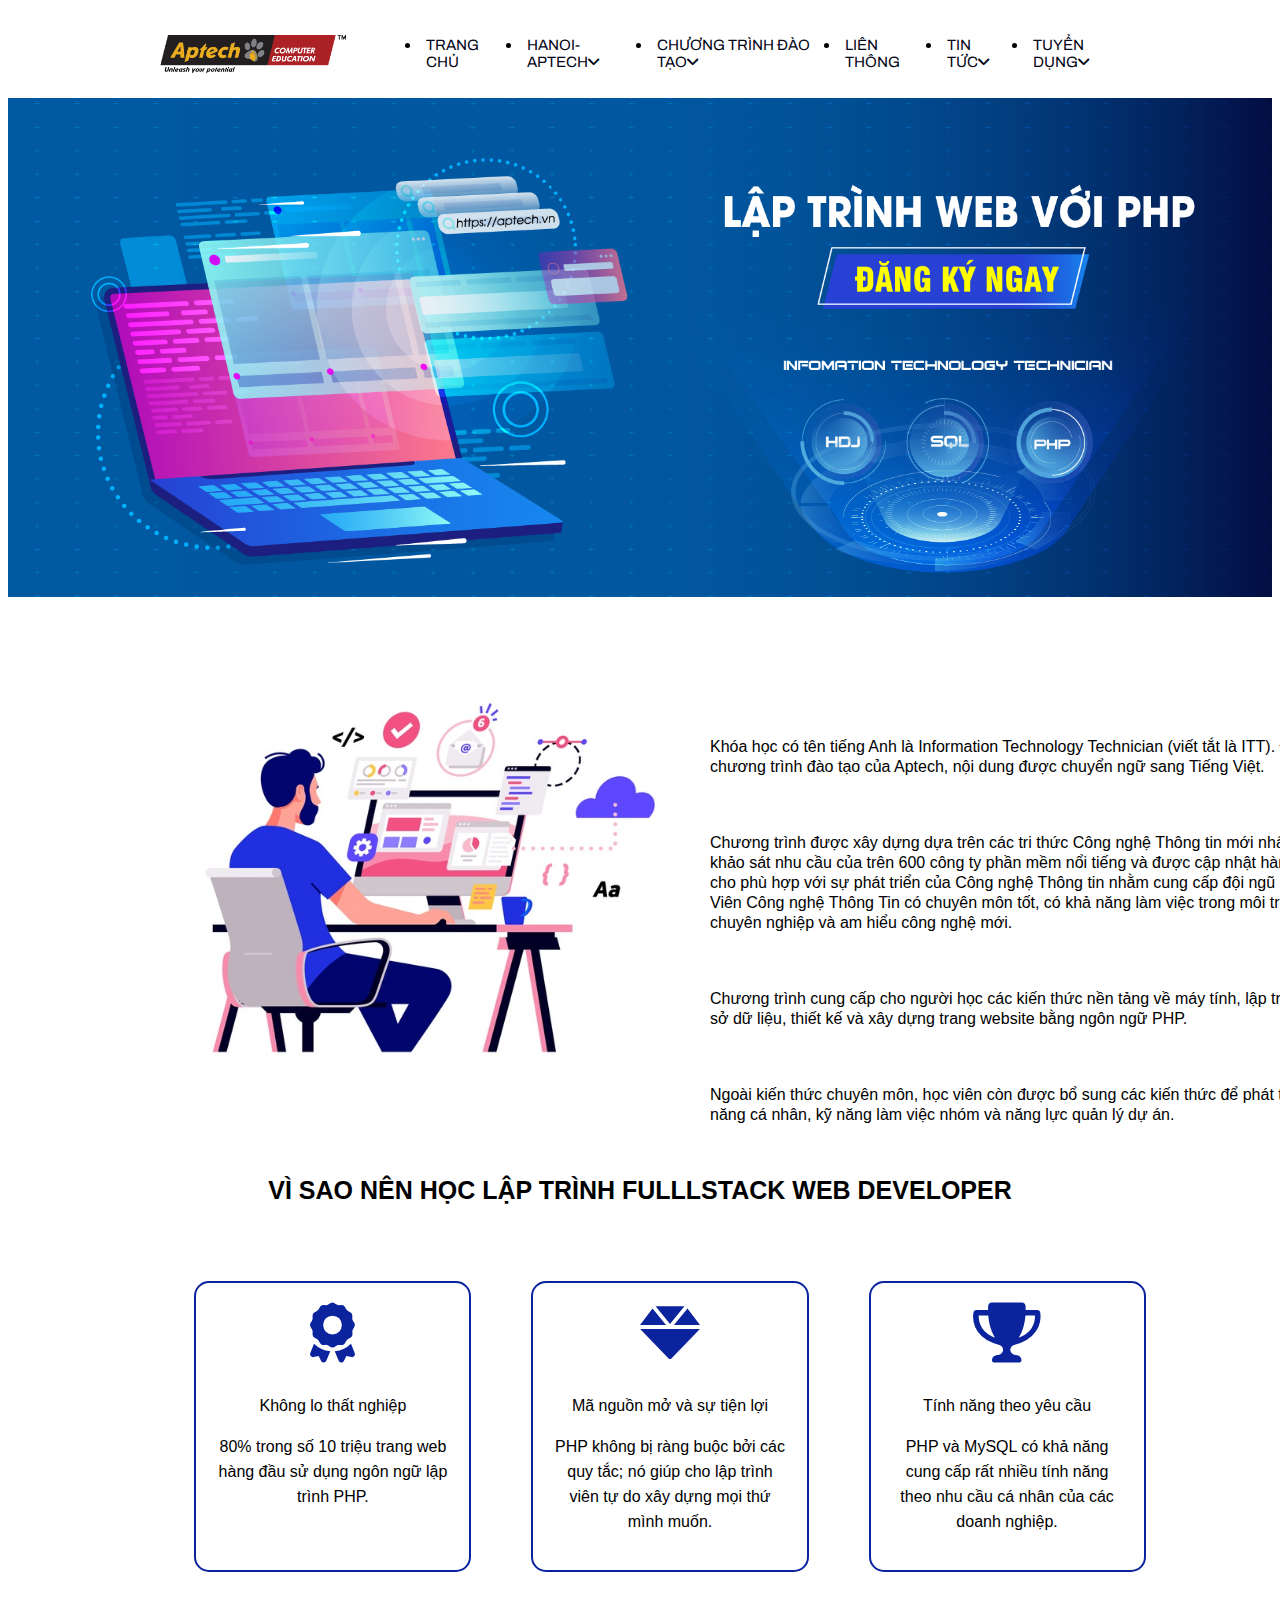
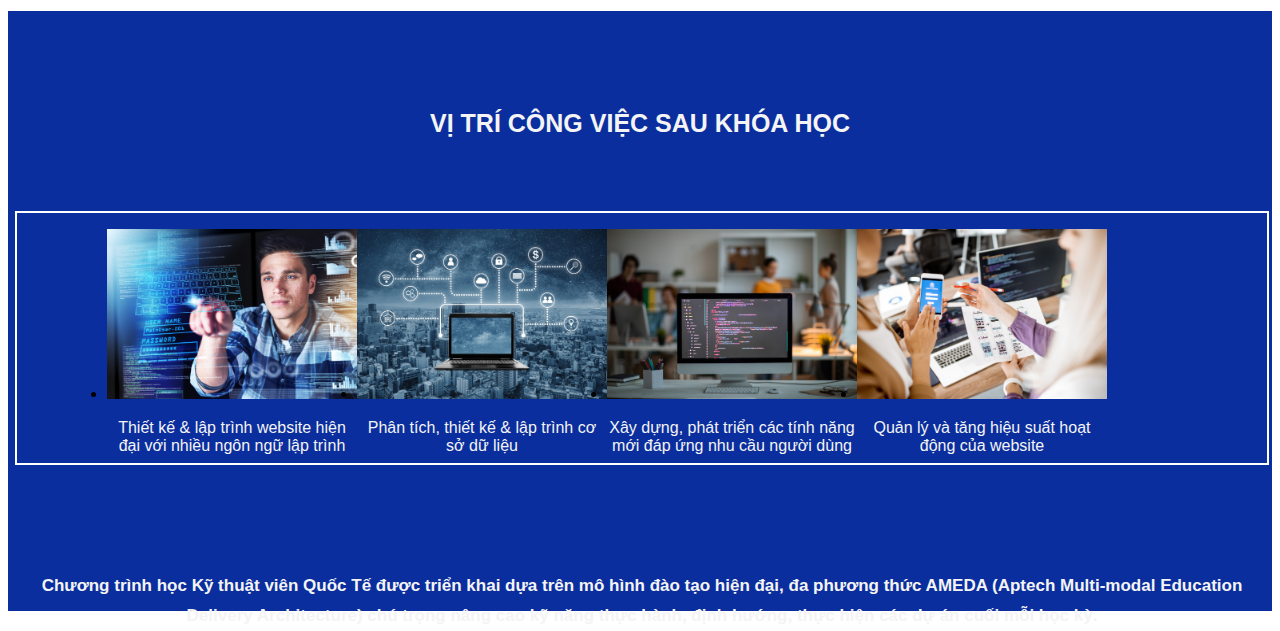
<file: pages/page2.html>
<!DOCTYPE html>
<html lang="en">
<head>
    <meta charset="UTF-8">
    <meta http-equiv="X-UA-Compatible" content="IE=edge">
    <meta name="viewport" content="width=device-width, initial-scale=1.0">
    <title>CHƯƠNG TRÌNH ĐÀO TẠO</title>
    <link rel="stylesheet" href="page2.2.css">
    <link rel="stylesheet" href="https://cdnjs.cloudflare.com/ajax/libs/font-awesome/6.0.0/css/all.min.css" integrity="sha512-9usAa10IRO0HhonpyAIVpjrylPvoDwiPUiKdWk5t3PyolY1cOd4DSE0Ga+ri4AuTroPR5aQvXU9xC6qOPnzFeg==" crossorigin="anonymous" referrerpolicy="no-referrer" />
    <link rel="preconnect" href="https://fonts.googleapis.com">
    <link rel="preconnect" href="https://fonts.gstatic.com" crossorigin>
    <link href="https://fonts.googleapis.com/css2?family=Archivo:wght@600&display=swap" rel="stylesheet">
    <link rel="stylesheet" href="page2.css">
</head>
<body>
    <div id="wrapper">
        <!-- Start: Header -->
        <div id="header">
            <div class="header-inner">
                <div class="logo">
                    <img src="image page2/LOGO-APTECH-03-02-1 (1).png" alt="">
                </div>
                <div class="nav">
                    <ul class="main-menu">
                        <li>
                            <a href="http://127.0.0.1:5500/index.html.html" class="active">TRANG CHỦ</a>
                        </li>
                        <li>
                            <a href="#">HANOI-APTECH<i class="fas fa-angle-down"></i></a>
                            <ul class="sub-menu">
                                <li><a href="http://127.0.0.1:5500/pages/page1.html#">Giới thiệu</a></li>
                                <li><a href="">Cơ sở vật chất</a></li>
                                <li><a href="">Giảng Viên</a></li>
                            </ul>
                        </li>
                        <li>
                            <a href="#">CHƯƠNG TRÌNH ĐÀO TẠO<i class="fas fa-angle-down"></i></a>
                            <ul class="sub-menu">
                                <li><a href="">Lập trình viên quốc tế ADSE</a></li>
                                <li><a href="http://127.0.0.1:5500/pages/page2.html">Lập trình viên Web Fullstack</a></li>
                                <li><a href="">các khóa ngắn hạn</a><i class="fas fa-angle-down"></i></li>
                            </ul>
                        </li>
                        <li>
                            <a href="#">LIÊN THÔNG</a>
                        </li>
                        <li>
                            <a href="#">TIN TỨC<i class="fas fa-angle-down"></i></a>
                            <ul class="sub-menu">
                                <li><a href="">Tin về CNTT</a></li>
                                <li><a href="">Lịch thi</a></li>
                                <li><a href="">Tuyển sinh</a></li>
                            </ul>
                        </li>
                        <li>
                            <a href="#">TUYỂN DỤNG<i class="fas fa-angle-down"></i></a>
                            <ul class="sub-menu">
                                <li><a href="">Tin tuyển dụng</a></li>
                                <li><a href="">Góc nghề nghệp </a></li>
                            </ul>
                        </li>
                    </ul>
                </div>
            </div>
        </div>

        <div class="poster">
            <img src="image page2/Lap-trinh-web-voi-php.png" alt="">
        </div>
        <div id="intro">
            <div class="intro-inner">
                <div class="illust">
                    <img src="image page2/imag0921.jpg" alt="">
                </div>
                <div class="document">
                    <p>
                        Khóa học có tên tiếng Anh là Information Technology Technician (viết tắt là ITT). Đây là chương trình đào tạo của Aptech, nội dung được chuyển ngữ sang Tiếng Việt.
                    </p>
                    <p>
                        Chương trình được xây dựng dựa trên các tri thức Công nghệ Thông tin mới nhất với sự khảo sát nhu cầu của trên 600 công ty phần mềm nổi tiếng và được cập nhật hàng năm cho phù hợp với sự phát triển của Công nghệ Thông tin nhằm cung cấp đội ngũ Kỹ Thuật Viên Công nghệ Thông Tin có chuyên môn tốt, có khả năng làm việc trong môi trường chuyên nghiệp và am hiểu công nghệ mới.
                    </p>
                    <p>
                        Chương trình cung cấp cho người học các kiến thức nền tảng về máy tính, lập trình, cơ sở dữ liệu, thiết kế và xây dựng trang website bằng ngôn ngữ PHP.
                    </p>
                    <p>
                        Ngoài kiến thức chuyên môn, học viên còn được bổ sung các kiến thức để phát triển kỹ năng cá nhân, kỹ năng làm việc nhóm và năng lực quản lý dự án.
                    </p>
                </div>
            </div>
        </div>
        <div id="reason">
            <div class="reason-inner">
                <div class="ask">
                    <p>
                        VÌ SAO NÊN HỌC LẬP TRÌNH FULLLSTACK WEB DEVELOPER
                    </p>
                </div>
                <div class="some-reason">
                    <div class="rs">
                        <div class="icon">
                            <i class="fa-solid fa-award"></i>
                        </div>
                        <div class="text">
                            <div class="big-text">
                                <p>
                                    Không lo thất nghiệp
                                </p>
                            </div>
                            <div class="small-text">
                                <p>
                                    80% trong số 10 triệu trang web hàng đầu sử dụng ngôn ngữ lập trình PHP.
                                </p>
                            </div>
                        </div>
                    </div>
                    <div class="rs">
                        <div class="icon">
                            <i class="fa-solid fa-gem"></i>
                        </div>
                        <div class="text">
                            <div class="big-text">
                                <p>
                                    Mã nguồn mở và sự tiện lợi
                                </p>
                            </div>
                            <div class="small-text">
                                <p>
                                PHP không bị ràng buộc bởi các quy tắc; nó giúp cho lập trình viên tự do xây dựng mọi thứ mình muốn.
                                </p>
                            </div>
                        </div>
                    </div>
                    <div class="rs">
                        <div class="icon">
                            <i class="fa-solid fa-trophy"></i>
                        </div>
                        <div class="text">
                            <div class="big-text">
                                <p>
                                    Tính năng theo yêu cầu
                                </p>
                            </div>
                            <div class="small-text">
                                <p>
                                PHP và MySQL có khả năng cung cấp rất nhiều tính năng theo nhu cầu cá nhân của các doanh nghiệp.                     
                                </p>
                            </div>
                        </div>
                    </div>
                </div>
            </div>
        </div>
        <div id="direction">
            <div class="job">
                <div class="introduce">
                    <p>
                        VỊ TRÍ CÔNG VIỆC SAU KHÓA HỌC
                    </p>
                </div>
                <div class="some-job">
                    <ul class="list-job">
                        <li><a href="#" class="cl"></a>
                            <div class="pic">
                                <img src="image page2/Thiet-ke-khong-ten-2.png" alt="">
                            </div>
                            <div class="txt">
                                <p>
                                    Thiết kế & lập trình website hiện đại với nhiều ngôn ngữ lập trình
                                </p>
                            </div>
                        </li>
                        <li><a href="#" class="cl"></a>
                            <div class="pic">
                                <img src="image page2/Thiet-ke-khong-ten-1.png" alt="">
                            </div>
                            <div class="txt">
                                <p>
                                    Phân tích, thiết kế & lập trình cơ sở dữ liệu
                                </p>
                            </div>
                        </li>
                        <li><a href="#" class="cl"></a>
                            <div class="pic">
                                <img src="image page2/coded-stuff-screen_236854-21687.jpg" alt="">
                            </div>
                            <div class="txt">
                                <p>
                                    Xây dựng, phát triển các tính năng mới đáp ứng nhu cầu người dùng
                                </p>
                            </div>
                        </li>
                        <li><a href="#" class="cl"></a>
                            <div class="pic">
                                <img src="image page2/Thiet-ke-khong-ten-3.png" alt="">
                                </div>
                            <div class="txt">
                                <p>
                                    Quản lý và tăng hiệu suất hoạt động của website
                                </p>
                            </div>
                        </li>
                    </ul>
                <div class="short-text">
                    <p>
                        Chương trình học Kỹ thuật viên Quốc Tế được triển khai dựa trên mô hình đào tạo hiện đại, đa phương thức AMEDA (Aptech Multi-modal Education Delivery Architecture) chú trọng nâng cao kỹ năng thực hành, định hướng, thực hiện các dự án cuối mỗi học kỳ.
                    </p>
                </div>
            </div>
        </div>

        
        
        
        <script src="https://cdn.jsdelivr.net/npm/bootstrap@5.1.3/dist/js/bootstrap.bundle.min.js" integrity="sha384-ka7Sk0Gln4gmtz2MlQnikT1wXgYsOg+OMhuP+IlRH9sENBO0LRn5q+8nbTov4+1p" crossorigin="anonymous"></script>   
</body>
</html>
</file>
<file: index.css>
/* css for all */
body{
    font-family: Arial, Helvetica, sans-serif;
}


/* css for header */
#header{
    width: 100%;
    height: 90px;
    display: flex;
    justify-content: center;
    box-shadow: 0 4px 8px -2px gray;
    position: relative;
    z-index: 2px;
}

#header .header-inner{
    width: 80%;
    height: 100%;
    display: flex;
}

#header .header-inner .logo{
    width: 20%;
    height: 100%;
    display: flex;
    align-items: center;
}

.logo img{
    max-width: 100%;
    max-height: 100%;
}

#header .header-inner .nav{
    width: 75%;
    height: 100%;
    display: flex;
    align-items: center;
}

.main-menu{
    display: flex;
    align-items: center;
    justify-content: space-between;
    font-family: 'Archivo', sans-serif;
}

.main-menu>li{
    width: fit-content;
    margin-right: 10px;
    padding: 5px;
    position: relative;
}

.main-menu>li>a{
    text-decoration: none;
    color: #020516;
    text-transform: uppercase;
    font-weight: 600;
}

.main-menu>li>a.active{
    color: #0b249e;
    text-shadow: 1px 1px #f5eeee;
}


.sub-menu{
    display: none;
}

.main-menu>li:hover .sub-menu{
    display: block;
    position: absolute;
    top: 25px;
    left: 0;
    background-color: #F4F4F4;
    padding: 10px;
    width: max-content;
}

.main-menu>li:hover .sub-menu li{
    padding: 5px;
    margin-bottom: 10px;
    border-bottom: 1px solid #000;
}

.main-menu>li:hover .sub-menu li a{
    text-decoration: none;
    color: #000;
}

/* CSS for slider */
#slider{
    width: 100%;
    height: 600px;
    display: flex;
    /* position: relative; */
}

.slide-item{
    width: 100%;
    height: 100%;
}

.slide-item img{
    max-width: 100%;
    max-height: 100%;
}

span .fa-circle-chevron-left{
    position: absolute;
    width: 30px;
    height: 30px;
    top: calc(350px - 15px);
    left: 10px;   
    color: #fff;
    font-size: 30px;
    align-items: center;
}

span .fa-circle-chevron-right{
    width: 30px;
    height: 30px;
    position: absolute;
    top: calc(350px - 15px);
    right: 10px; 
    color: #fff;
    font-size: 30px;
}

/* Css for intro */
#intro{
    display: flex;
    justify-content: center;
    padding: 75px 0;
}

.intro-inner{
    width: 80%;
}

.intro-inner h3{
    font-size: 1.75rem;
    text-transform: uppercase;
    font-weight: 550;
    text-align: center;
    margin-bottom: 20px;
}

.intro-inner h4{
    font-size: 1.2rem;
    text-transform: uppercase;
    font-weight: 550;
    text-align: center;
    margin-bottom: 20px;
}

.intro-content{
    display: flex;
    justify-content: space-around;
}

.intro-content .intro-item{
    width: 28%;
    padding: 18px;
    border: 1px solid gray;
}

.intro-content .intro-item img{
    width: 100%;
    height: 230px;
}

.intro-content .intro-item p{
    text-align: justify;
    margin-top: 20px;
    line-height: 22.5px;
}

/* CSS for form */
#form{
    background-image: linear-gradient(180deg, #000D75 0%, #65379A 100%);
    padding: 75px 0;
}

#form .form-inner{
    width: 80%;
    display: flex;
    margin: 0 auto;
}

.form-box{
    width: 50%;
    display: flex;
    margin: auto;
}

.form-title{
    margin-bottom: 20px;
}

.form-sub-box .form-title h2{
    color: #FFF;
    font-size: 27px;
    font-weight: 700;
    text-align: center;
    text-transform: uppercase;
}


.scholarship{
    width: 500px;
    height: 63px;
    line-height: 63px;
    text-align: center;
    margin-bottom: 20px;
}

.scholarship a{
    font-size: 30px;
    color: #F5EC10;
    border: 2px solid #F5EC10;
    text-decoration: none;
    padding: 12px 25px;
    text-transform: uppercase;
}

.form-text{
    width: 460px;
    margin: 0 20px;
}

.form-text .sub-form-text{
    width: 460px;
}

.sub-form-text .text{
    width: 431px;
    margin: 0 0 15px 0;
    background-color: #FFFFFF;
}

.sub-form-text .text5{
    height: 100px;
}

.sub-form-text .text textarea,
.sub-form-text .text input{
    width: 100%;
    height: 100%;
    padding: 13px;
}

.sub-form-text .text textarea{
    padding: 14px;
}

.form-text .register-btn{
    width: 100%;
    height: 43.2px;
    background-color: #EDB017;
    margin-top: 74px;
    text-align: center;
    line-height: 43.2px;
    border-radius: 4px;
}

.form-text .register-btn p{
    font-size: 16px;
    font-weight: 600;
    text-transform: uppercase;
}

.form-text .register-btn:hover{
    color: #FFFFFF;
    background-color: #008FCA;
}

.form-img{
    width: 50%;
    display: flex;
}

.form-img img {
    width: 100%;
    height: 100%;
}

#form .ratio-box{
    width: 75%;
    display: flex;
    margin-left: 230px;
    text-align: center;
    margin-top: 30px;
}

.ratio-box .ratio-item{
    width: calc(100% / 4);
    display: flex;
    position: relative;
}

.ratio-item .border-left{
    width: 4px;
    background-color: #FFFFFF;
    height: 40px;
    position: absolute;
    top: 24px;
    left: 0;
    right: 0;
    bottom: 0;
}

.ratio-item .ratio-sub-box{
    padding-left: 30px;
}

.ratio-sub-box .ratio-number{
    margin-bottom: 30px;
}

.ratio-sub-box .ratio-number .number{
    font-size: 70px;
    color: #FFC307;
    font-weight: 550;
    margin-right: 10px;
}

.ratio-sub-box .ratio-number span{
    color: #FFC307;
    font-weight: 550;
    font-size: 22px;
}

.ratio-sub-box p{
    color: #FFFFFF;
    font-size: 20px;
    font-weight: 700;
}

/* CSS for Description */
#description{
    width: 100%;
    height: 400px;
    display: flex;
}

#description .desc-sub{
    display: flex;
    margin: auto;
    max-width: 70%;
    justify-content: center;
}

.desc-item1{
    padding: 20px;
    border-right:3px solid #FF7B06 ;
}

.desc-item2{
    display: flex;
}

.desc-item-sub1{
    width: 350px;
    height: 183px;
    text-align: center;
}

.desc-item-sub1 .desc-heading{
    color: #0B249E;
    font-size: 30px;
    font-weight: 700;
    text-transform: uppercase;
    text-shadow: 0px 0px 10px rgb(0 0 0 / 0%);
}

.desc-item-sub1 .desc-title{
    font-size: 20px;
    font-weight: 600;
    margin-top: 40px;
    line-height: 38px;
}

.desc-item-sub2{
    width: 750px;
    margin-left: 20px;
    padding: 10px;  
}

.desc-item-sub2 .slogan1{
    text-align: center;
    width: 91%;
}

.desc-item-sub2 .slogan1 .slogan-write{
    color: #433F3F;
    font-size: 21px;
    font-weight: 600;
    line-height: 1.5em;
}

.desc-item-sub2 .slogan2{
    margin-top: 40px;
    text-align: center;
}

.slogan2 .slogan-btn{
    border-radius: 4px;
    background-color: #0C9841;
    display: inline-block;
    padding: 15px 20px;
}

.slogan2 .slogan-btn a{
    color: #fff;
    font-size: 15px;
    font-weight: 700;
}

.slogan2 .slogan-btn:hover{
    background-color: #DA6A07;
    color: #fff;
    transition: 0.4s;
}

/* CSS for future */
#future{
    width: 100%;
    background-image: linear-gradient(180deg, #1936B4 0%, #129EBA 100%);
    display: flex;
    padding: 0 0 30px 0;
}

#future .future-container{
    display: flex;
    margin: auto;
    width: 80%;
    max-height: 600px;
    align-items: center;
}

.future-container .future-vid{
    padding: 20px;
}

.future-container .future-desc-wrapper{
    padding-left: 50px;
    padding-top: 50px;
}

.future-heading{
    margin-bottom: 20px;
}

.future-heading .future-title{
    color: #fff;
    font-size: 30px;
    font-weight: 700;
}

.future-item{
    display: flex;
    padding: 10px 0;
    align-items: center;
    margin-bottom: 10px;
}

.future-item .future-icon {
    background-color: #fff;
    width: 80px;
    height: 80px;
    text-align: center;
    border-radius: 50%;
    display: inline-block;
    border: 1px solid #fff;
    margin-right: 20px;
}

.future-item .future-icon i{
    color: #0B249E;
    font-size: 45px;
    line-height: 80px;
}

.future-item .future-item-con{
    width: 460px;
    height: 95px;
}

.future-item-con .future-title{
    color: #fff;
    font-size: 18px;
    font-weight: 600;
    margin-bottom: 20px;
}

.future-item-con .future-desc{
    color: #fff;
    font-size: 16px;
    font-weight: 400;
    line-height: 25px;
}

/* CSS for Question-Container */
#question-container{
    width: 100%;
    background-color: #fff;
    background-image: url("https://aptech.vn/wp-content/uploads/2020/10/Group-44.png");
    background-repeat: no-repeat;
    display: flex;
    justify-content: center;
}

#question-container .quesion-sub{
    display: flex;
    align-items: center;
    padding: 60px 0;
    margin: 60px 0 60px 0;
    width: 100%;
}

.quesion-sub .question-con{
    width: 100%;
    padding: 10px;
    text-align: center;
}

.question-con .question-title{
    margin-bottom:  6px;
}

.question-con .question-title p{
    color: #111633;
    font-size: 20px;
    font-weight: 600;
}

.question-con .question-title-sub{
    font-size: 30px;
    font-weight: 700;
    margin-top: 45px;
}

.question-btn{
    text-align: center;
}

.question-btn .question-btn-main{ 
    background-color: #FFF006;  
    margin-top: 45px;
    display: inline-block;
    padding: 15px 45px;
}

.question-btn .question-btn-main a{
    color: #111633;
    font-size: 18px;
    text-decoration: none;
    font-weight: 600;
}

/* CSS for Reason */
#reason{
    background-image: linear-gradient(180deg, #4A1BD4 0%, #17C2DC 100%);
    padding: 75px 0;
    display: flex;
    justify-content: center;
}

#reason .reason-wrapper{
    display: flex;
    flex-direction: column;
    padding: 10px;
    align-items: center;
    width: 80%;
}

.reason-wrapper .reason-title {
    width: 100%;
    height: 97px;
    text-align: center;
    margin-bottom: 20px;
}

.reason-title .reason-heading {
    height: 54px;
    line-height: 54px;
    font-size: 30px;
    font-weight: 700;
    color: #fff;
    margin-bottom: 20px;
}

.reason-title .reason-border-bottom{
    background-color: #fff;
    height: 4px;
    width: 200px;
    margin: auto;
}

.reason-cards{
    width: 90%;
    display: flex;
    margin: auto;
}

.reason-cards .reason-cards-list-a{
    margin-right: 15px;
}

.reason-card-item .reason-icon{
    display: flex;
    align-items: center;
    width: 20%;
    margin-right: 15px;
}

.reason-icon img{
    max-width: 100%;
    max-height: 100%;
}

.reason-card-item{
    display: flex;
    border: 2px solid #fff;
    border-radius: 10px;
    padding: 30px 15px;
}

.reason-card-item .reason-card-desc{
    width: 100%;
    height: 100%;
}

.mt-54{
    margin-top: 54px;
}

.reason-card-desc .reason-card-title{
    color: #fff;
    font-size: 17px;
    font-weight: 700;
    margin-bottom: 10px
}

.reason-card-desc .reason-card-text{
    color: #fff;
    font-size: 15px;
    font-weight: 500;
    line-height: 30px;
}

.reason-cards .reason-cards-list-b{
    margin-left: 15px;
}

.reason-wrapper .advise-btn{
    width: 100%;
    margin-top: 75px;
    display: flex;
    justify-content: center;
}

.advise-btn .advise-btn-main{
    background-color: #05A141;
    text-decoration: none;
    color: #fff;
    padding: 15px 30px;
    border: 2px solid #fff;
    border-radius: 5px;
    display: inline-block;
}

.advise-btn .advise-btn-main span{
    font-size: 20px;
    font-weight: 700;
}

.advise-btn .advise-btn-main:hover{
    background-color: #FF7B06;
    transition: 0.4s;
}

/* CSS for NEWS-CONTAINER */
#aptech-news{
    width: 100%;
    background-color: #E9E9E9B5;
    padding: 0 0 50px 0;
    display: flex;
    justify-content: center;
    
}

#aptech-news .news-container{
    width: 100%;
    display: flex;
    flex-direction: column;
    padding: 10px;
    margin: 0 80px;
}

.news-container .news-heading{
    margin-top: 30px;
    padding: 10px;
    text-align: center;
}

.news-heading .news-border{
    width: 80px;
    height: 4px;
    background-color: #ff712b;
    display: inline-block;
}

.news-heading .news-heading-main p {
    font-weight: 700;
    font-size: 25px;
    margin-bottom: 20px;
}

.news-container .news-cards-list{
    display: flex;
    height: 100%;
}

.news-cards-list .news-card-item{
    padding: 0 15px;
    width: 100%;
}

.news-card-item .news-img{
    padding: 5px;
    background-color: #fff;
}

.news-card-item .news-img img{
    width: 100%;
}

.news-card-item:hover .news-img img{
    opacity: 0.7;
}

.news-card-item .news-content{
    padding: 0 20px 20px;
    background-color: #fff;
}

.news-content-meta .news-content-date a,
.news-content .news-content-meta{
    text-decoration: none;
    display: inline-block;
    margin-bottom: 15px;
    color: #0B249E;
    font-size: 13px;
}

.news-content-meta .news-content-date{
    line-height: 25px;
}

.news-content .news-content-meta i{
    padding-right: 5px;
}

.news-content .news-content-title{
    font-size: 15px;
    margin-bottom: 10px;
    line-height: 20px;
}

.news-content .news-content-title p{
    width: 100%;
}

.news-content .news-btn-wrapper{
    background-color: #2575fc;
    display: inline-block;
    border-radius: 4px;
    padding: 10px 22px;
}

.news-content .news-btn-wrapper:hover{
    background-color: #0350d2;
    transition: .4s ease;
}

.news-btn-wrapper .news-btn{
    color: #fff;
    font-size: 14px;
    text-decoration: none;
    
}

/* CSS for Partner-Aptech */
#partner{
    padding: 24px 0 60px 0;
    display: flex;
    /* position: relative; */
    height: 380px;
}

#partner .partner-container{
    width: 100%;
    padding: 10px;
    margin: auto;
}

.partner-container .partner-logo-list{
    display: flex;
    justify-content: center;
}

.partner-logo-list .partner-logo-item{
    display: flex;
    width: calc(80%/5);
    align-items: center;
    justify-content: center;
    margin: 0 10px;
}

.partner-logo-item .partner-logo-con{
    margin: 0 20px 20px;
}

.partner-logo-list .partner-logo-item img{
    width: 100%;
    height: 100%;
}

.partner-container .partner-heading{
    margin-bottom: 30px;
    height: 75px;
    text-align: center;
}

.partner-heading p{
    font-size: 30px;
    font-weight: 700;
    line-height: 42px;
}
</file>
<file: css/style_index.css>
.nav-link{
    color:black !important;
    text-transform: uppercase;
    font-weight: 500;
    font-size: 15px;
}
.p1 >h5{
    justify-content: center;
    display:flex;
    margin:10px;
}
h6{
    color:rgb(96, 96, 247);
    margin:10px 0px;
}
#next{
    position:absolute;
    left:58%;
}
.p12{
    color:rgb(96, 96, 247);
}
#gv{
    position:absolute;
    left:58%;
}
div.p14 >h6{
    color:black;
    letter-spacing: 4px ;
    margin: 20px 0px;
}
.like{
    display:flex;
}
.box1 img{
    width:250px;
    height:160px;
}
.box2 img{
    width:250px;
    height:160px;
}
.box3 img{
    width:250px;
    height:160px;
}
.like >div{
    width:300px;
    height:200px;
}
.box1 >ul {
    padding:0px ;
}
.H1 >h3{
    justify-content: center;
    display:flex;
    margin:50px;
}
.end{
    background-color: rgb(96, 96, 247);
    display:flex;
    height:450px;
    font-weight:700;
    line-height: 50px;
}
.fa-play{
    font-weight: none;
}
.end >div{
    width:400px;
}
.H6{
    font-size: 18px;
    color:aliceblue;
}
.lge{
    margin:18px 0px;
    width:320px;
    height:100px;
}
.slideauto{
    height:270px;
    margin:0px 0px 70px 0px;
}
h6.H6{
    padding: 0 0 0 32px;
}
.SlideBar >div{
    margin:35px 20px;
}
.SlideBar img{
    margin: 16px 0px;
}
.submit{
    background-color: rgb(235, 235, 47);
    width:250px;
    margin:20px 0px 0px 0px;
}
input {
    width:250px;
    margin:20px 0px 0px 0px;
}
#tdo {
    width:250px;
    margin:20px 0px 0px 0px;
}
a{
    text-decoration: none;
    color: black   ;
}
div.like >div>ul{
    list-style: none;
}
div.end >div>ul{
    list-style: none;
}
main{
    display:flex;
    justify-content: space-around;
}
</file>
<file: pages/page2.css>
body{
  font-family: Arial;
}
#header{
  height: 90px;
  width: 100%;
  display: flex;
  justify-content: center;
}
#header .header-inner{
  width: 80%;
  height: 100%;
  display: flex;
}
#header .header-inner .logo{
  margin-left: 20px;
  width: 20%;
  height: 100%;
  display: flex;
  align-items: center;
} 
.logo img{
  max-width: 103%;
  max-height: 103%;
}
#header .header-inner .nav{
  margin-left: 35px;
  width: 80%;
  height: 100%;
  display: flex;
}
.main-menu{
  display: flex;
  align-items: center;
  justify-content: space-between;
  font-family: 'Archivo', sans-serif;
}
.main-menu>li{
  width: fit-content;
  margin-right: 20px;
  padding: 5px;
  position: relative;
}
.main-menu>li>a{
  text-decoration: none;
  color: #020516;
  font-size: 15px;
}
.main-menu>li>a.click{
  color: #0b249e;
}
.sub-menu{
  display: none;
}
.main-menu>li>a:hover{
  color: #0b249e;
}
.main-menu>li:hover{
  color: #0b249e;
}
.main-menu>li:hover .sub-menu{
  display: block;
  position: absolute;
  top: 25px;
  left: 0;
  background-color: #f4f4f4;
  padding: 13px;
  width: max-content;
}
.main-menu>li:hover .sub-menu li{
  margin-bottom: 13px;
  border-bottom: 1px solid black;
}
.main-menu>li:hover .sub-menu li a{
  text-decoration: none;
  font-size: 14px;
  color: black;
  font-family: 'Archivo', sans-serif;
}
.mini-sub-menu{
  display: none;
}
.sub-menu>li:hover{
  color: #0b249e;
}
.sub-menu>li:hover .mini-sub-menu{
  display: block;
}
.poster img{
  max-width: 100%;
  max-height: 100%;
}
#intro{
  height: 510px;
  width: 1520px;
  display: flex;
  justify-content: center
}
#intro .intro-inner{
  margin-top: 50px;
  width: 1200px;
  height: 440px;
  display: flex;
}
#intro .intro-inner .illust{
  margin-left: 30px;
  width: 40%;
  height: 100%;
  display: flex;
  align-items: center;
}
.illust img{
  max-width: 102%;
  max-height: 102%;
}
#intro .intro-inner .document{
  width: 60%;
  height: 100;
  margin-left: 40px;
  margin-top: 50px;
}
.document>p{
  
  font-family: Arial, Helvetica, sans-serif;
  font-size: 16px;
  line-height: 20px;
  padding: 20px;
  text-decoration: none;
}
#reason{
  height: 500px;
  width: 100%;
  display: flex;
  justify-content: center;
}
#reason .reason-inner{
  margin-top: 40px;
  width: 80%;
  height: 365px;
  text-align: center;
}
#reason .reason-inner .ask{
  width: 100%;
  height: 35px;
  text-align: center;
  font-size: 25px;
  font-family: arial, sans-serif;
  font-weight: 600    ;
}
#reason .reason-inner .some-reason{
  margin-top: 70px;
  display: flex;
  font-family: Arial, Helvetica, sans-serif;
}
.rs{
  width: 30%;
  line-height: 25px;
  padding: 20px 20px 20px 20px;
  border: 2px solid #0b249e;
  margin-left: 60px;
  border-radius: 15px;
}
.rs .icon{
  margin-bottom: 30px;
}
.rs .icon>i{
  font-size: 60px;
  color: #0b249e;
}
#direction{
  height: 600px;
  width: 100%;
  display: flex;
  justify-content: center;
  background: rgb(10,46,158);
}
#direction .job{
  margin-top: 70px;
  width: 1250px;
  height: 400px;
  align-items: center;
}
#direction .job .introduce{
  text-align: center;
  font-family: Arial, sans-serif;
  font-size: 25px;
  font-weight: 700;
  line-height: 35px;
  color: #f4f4f4;
  margin-bottom: 70px;
}
#direction .job .some-job{
  height: 250px;
  width: 1250px;
  border: 2px solid white;
}
.list-job{
  width: 270px;
  margin-left: 50px;
  display: flex;
}
.pic img{
  height: 170px;
  width: 250px;
}
.cl{
  background-color: #f4f4f4;
}
.txt{
  text-align: center;
  font-family: Arial, Helvetica, sans-serif;
  color: #f4f4f4;
}
.some-job .short-text{
  margin-top: 100px;
  color: #f4f4f4;
  text-align: center;
  font-size: 17px;
  font-family: Arial, Helvetica, sans-serif;
  font-weight: 600;
  line-height: 30px;

}
</file>
